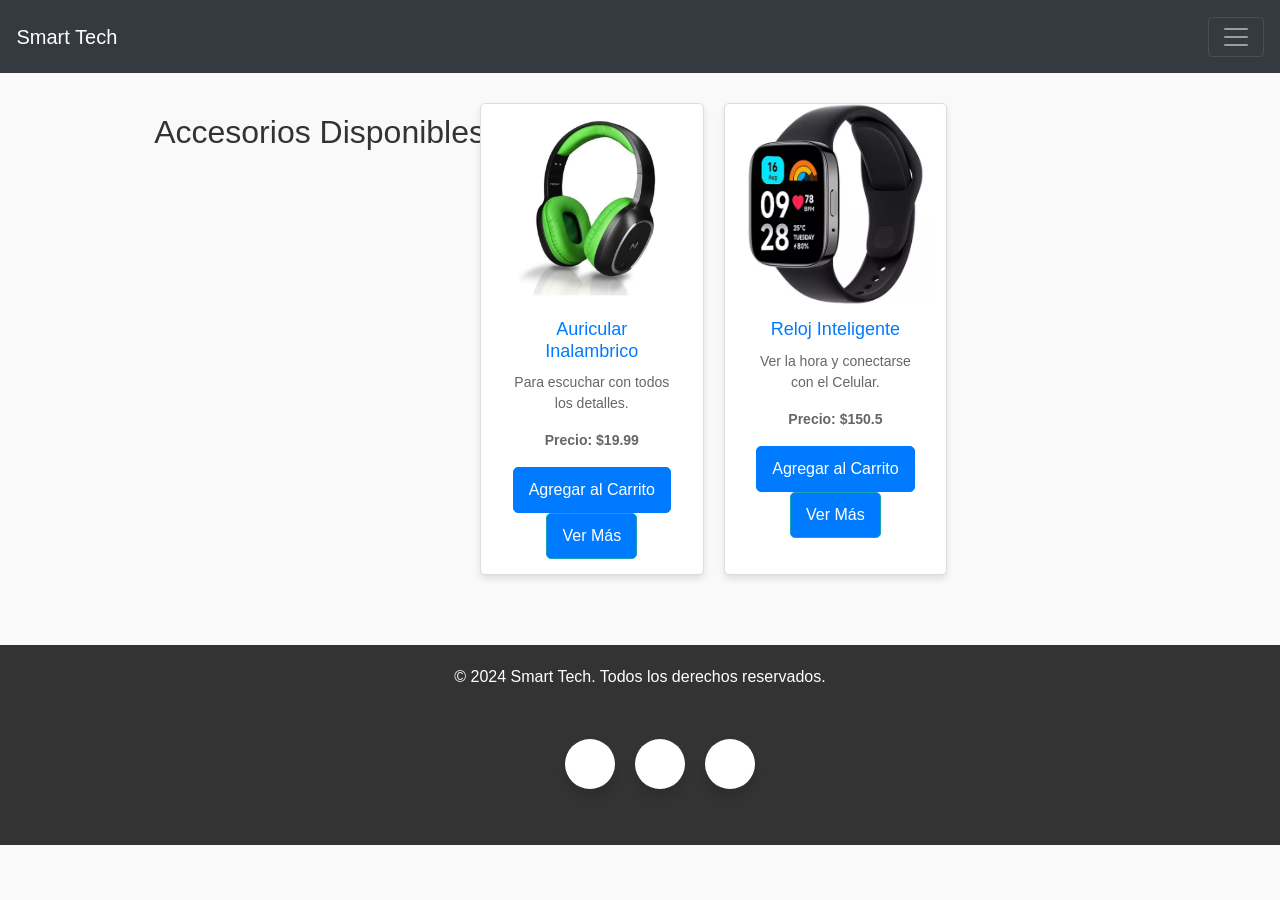
<file: Smart Tech/Pages/accesorio.html>
<!DOCTYPE html>
<html lang="es">
<head>
    <meta charset="UTF-8">
    <meta name="viewport" content="width=device-width, initial-scale=1.0">
    <title>Accesorios - Smart Tech</title>
    <link rel="icon" href="../assets/simbolo-letra-s-combinacion-letra-t_7095-377.avif" type="image/x-icon">
    <link rel="stylesheet" href="https://stackpath.bootstrapcdn.com/bootstrap/4.5.2/css/bootstrap.min.css">
    <link rel="stylesheet" href="../css/Style.css">
</head>
<body>

    <!-- Navbar -->
    <div class="pos-f-t">
        <nav class="navbar navbar-dark bg-dark d-flex justify-content-between align-items-center">
            <a class="navbar-brand" href="../index.html">Smart Tech</a>
            <button class="navbar-toggler" type="button" data-toggle="collapse" 
                data-target="#navbarToggleExternalContent" aria-controls="navbarToggleExternalContent" 
                aria-expanded="false" aria-label="Toggle navigation">
                <span class="navbar-toggler-icon"></span>
            </button>
        </nav>

        <div class="collapse" id="navbarToggleExternalContent">
            <div class="bg-dark p-4">
                <div class="row text-right">
                    <div class="col">
                        <a class="text-white" href="celular.html">Celulares</a>
                    </div>
                    <div class="col">
                        <a class="text-white" href="accesorio.html?categoria=accesorio">Accesorios</a>
                    </div>
                    <div class="col">
                        <a class="text-white" href="Pages/404.html">Gratis</a>
                    </div>
                    <div class="col">
                        <a class="text-white" href="Pages/oferta.html">Ofertas</a>
                    </div>
                    <div class="col">
                        <a class="text-white" href="login.html">Iniciar Sesión</a>
                    </div>
                    <div class="col">
                        <a class="text-white" id="ver-carrito" href="#">🛒 Ver Carrito (<span id="carrito-count">0</span>)</a>
                    </div>
                    <div class="col">
                        <a class="text-white" href="reseña.html">Reseñas</a>
                    </div>
                </div>
            </div>
        </div>
    </div>

    <section id="accesorios" class="container">
        <h2>Accesorios Disponibles</h2>
        <div id="lista-accesorios" class="row">
            <!-- Aquí se insertarán los productos dinámicamente -->
        </div>
    </section>

    <!-- Ventana deslizante para el carrito -->
    <div id="carrito-slider" class="carrito-slider">
        <h2>Tu Carrito</h2>
        <div id="productos-carrito"></div>
        <p><strong>Total:</strong> $<span id="total-carrito">0</span></p>
        <button class="btn" onclick="vaciarCarrito()">Vaciar Carrito</button>
        <button class="btn" onclick="cerrarCarrito()">Cerrar</button>
    </div>

    <!-- Mensaje dinámico -->
    <div id="mensaje-dinamico" class="mensaje-dinamico"></div>
<!-- Footer -->
<footer>
    <p>© 2024 Smart Tech. Todos los derechos reservados.</p>
<ul class="wrapper">
<li class="icon instagram">

    <span class="tooltip">@Smart_Tech</span>
    <svg
        viewBox="0 0 16 16"
        class="bi bi-instagram"
        fill="currentColor"
        height="1.2em"
        xmlns="http://www.w3.org/2000/svg"
    >
        <path
            d="M8 0C5.829 0 5.556.01 4.703.048 3.85.088 3.269.222 2.76.42a3.917 3.917 0 0 0-1.417.923A3.927 3.927 0 0 0 .42 2.76C.222 3.268.087 3.85.048 4.7.01 5.555 0 5.827 0 8.001c0 2.172.01 2.444.048 3.297.04.852.174 1.433.372 1.942.205.526.478.972.923 1.417.444.445.89.719 1.416.923.51.198 1.09.333 1.942.372C5.555 15.99 5.827 16 8 16s2.444-.01 3.298-.048c.851-.04 1.434-.174 1.943-.372a3.916 3.916 0 0 0 1.416-.923c.445-.445.718-.891.923-1.417.197-.509.332-1.09.372-1.942C15.99 10.445 16 10.173 16 8s-.01-2.445-.048-3.299c-.04-.851-.175-1.433-.372-1.941a3.926 3.926 0 0 0-.923-1.417A3.911 3.911 0 0 0 13.24.42c-.51-.198-1.092-.333-1.943-.372C10.443.01 10.172 0 7.998 0h.003zm-.717 1.442h.718c2.136 0 2.389.007 3.232.046.78.035 1.204.166 1.486.275.373.145.64.319.92.599.28.28.453.546.598.92.11.281.24.705.275 1.485.039.843.047 1.096.047 3.231s-.008 2.389-.047 3.232c-.035.78-.166 1.203-.275 1.485a2.47 2.47 0 0 1-.599.919c-.28.28-.546.453-.92.598-.28.11-.704.24-1.485.276-.843.038-1.096.047-3.232.047s-2.39-.009-3.233-.047c-.78-.036-1.203-.166-1.485-.276a2.478 2.478 0 0 1-.92-.598 2.48 2.48 0 0 1-.6-.92c-.109-.281-.24-.705-.275-1.485-.038-.843-.046-1.096-.046-3.233 0-2.136.008-2.388.046-3.231.036-.78.166-1.204.276-1.486.145-.373.319-.64.599-.92.28-.28.546-.453.92-.598.282-.11.705-.24 1.485-.276.738-.034 1.024-.044 2.515-.045v.002zm4.988 1.328a.96.96 0 1 0 0 1.92.96.96 0 0 0 0-1.92zm-4.27 1.122a4.109 4.109 0 1 0 0 8.217 4.109 4.109 0 0 0 0-8.217zm0 1.441a2.667 2.667 0 1 1 0 5.334 2.667 2.667 0 0 1 0-5.334z"
        ></path>
    </svg>
</a>
</li>
<li class="icon whatsapp">
    <span class="tooltip">263455032</span>
    <a href="soporte.html" class="whatsapp-link">
        <svg
            viewBox="0 0 16 16"
            class="bi bi-instagram"
            fill="currentColor"
            height="1.2em"
            xmlns="http://www.w3.org/2000/svg"
        >
            <path d="M13.601 2.326A7.854 7.854 0 0 0 7.994 0C3.627 0 .068 3.558.064 7.926c0 1.399.366 2.76 1.057 3.965L0 16l4.204-1.102a7.933 7.933 0 0 0 3.79.965h.004c4.368 0 7.926-3.558 7.93-7.93A7.898 7.898 0 0 0 13.6 2.326zM7.994 14.521a6.573 6.573 0 0 1-3.356-.92l-.24-.144-2.494.654.666-2.433-.156-.251a6.56 6.56 0 0 1-1.007-3.505c0-3.626 2.957-6.584 6.591-6.584a6.56 6.56 0 0 1 4.66 1.931 6.557 6.557 0 0 1 1.928 4.66c-.004 3.639-2.961 6.592-6.592 6.592zm3.615-4.934c-.197-.099-1.17-.578-1.353-.646-.182-.065-.315-.099-.445.099-.133.197-.513.646-.627.775-.114.133-.232.148-.43.05-.197-.1-.836-.308-1.592-.985-.59-.525-.985-1.175-1.103-1.372-.114-.198-.011-.304.088-.403.087-.088.197-.232.296-.346.1-.114.133-.198.198-.33.065-.134.034-.248-.015-.347-.05-.099-.445-1.076-.612-1.47-.16-.389-.323-.335-.445-.34-.114-.007-.247-.007-.38-.007a.729.729 0 0 0-.529.247c-.182.198-.691.677-.691 1.654 0 .977.71 1.916.81 2.049.098.133 1.394 2.132 3.383 2.992.47.205.84.326 1.129.418.475.152.904.129 1.246.08.38-.058 1.171-.48 1.338-.943.164-.464.164-.86.114-.943-.049-.084-.182-.133-.38-.232z"/>
        </svg>
    </a>
</li>
<li class="icon email">
<span class="tooltip">SmartTech@gmail.com</span>
<svg
  viewBox="0 0 16 16"
  class="bi bi-instagram"
  fill="currentColor"
  height="1.2em"
  xmlns="http://www.w3.org/2000/svg"
>
  <path
 d="M.05 3.555A2 2 0 0 1 2 2h12a2 2 0 0 1 1.95 1.555L8 8.414.05 3.555ZM0 4.697v7.104l5.803-3.558L0 4.697ZM6.761 8.83l-6.57 4.027A2 2 0 0 0 2 14h12a2 2 0 0 0 1.808-1.144l-6.57-4.027L8 9.586l-1.239-.757Zm3.436-.586L16 11.801V4.697l-5.803 3.546Z"
  ></path>
</svg>
</li>
</ul>
</footer>
    

    <script src="../JS/producto.js"></script> <!-- Cargar los productos -->
    <script src="https://code.jquery.com/jquery-3.5.1.slim.min.js"></script>
    <script src="https://cdn.jsdelivr.net/npm/@popperjs/core@2.9.2/dist/umd/popper.min.js"></script>
    <script src="https://stackpath.bootstrapcdn.com/bootstrap/4.5.2/js/bootstrap.min.js"></script>
</body>
</html>
</file>
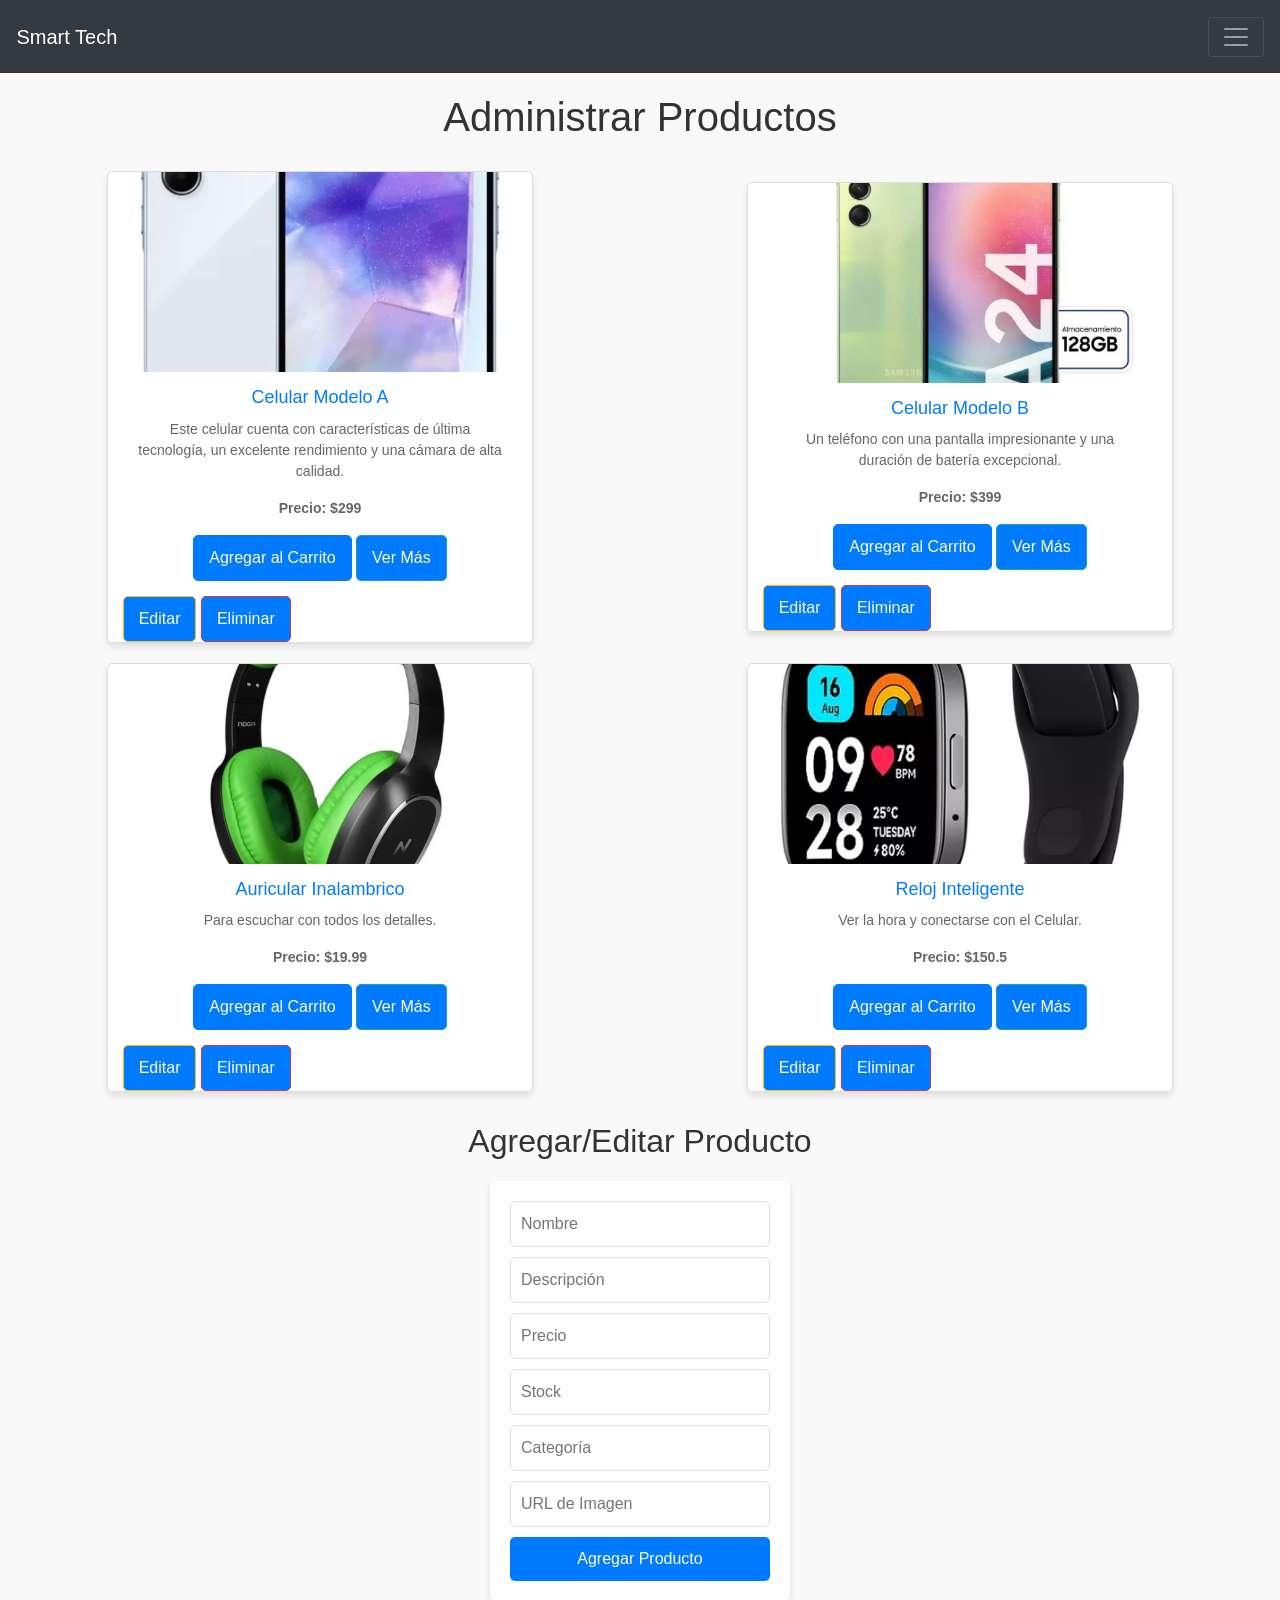
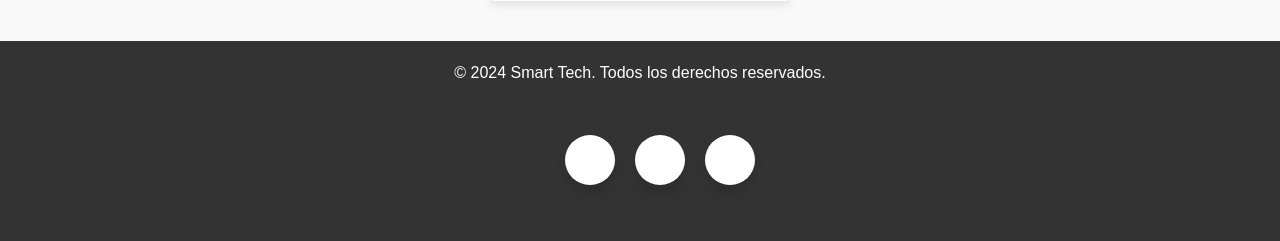
<file: Smart Tech/Pages/admin.html>
<!DOCTYPE html>
<html lang="es">
<head>
    <meta charset="UTF-8">
    <meta name="viewport" content="width=device-width, initial-scale=1.0">
    <title>Administrar Productos</title>
    <link rel="icon" href="../assets/simbolo-letra-s-combinacion-letra-t_7095-377.avif" type="image/x-icon">
    <link rel="stylesheet" href="https://stackpath.bootstrapcdn.com/bootstrap/4.5.2/css/bootstrap.min.css">
    <link rel="stylesheet" href="../css/Style.css">
</head>
<body>
    <!-- Navbar -->
    <div class="pos-f-t">
        <nav class="navbar navbar-dark bg-dark d-flex justify-content-between align-items-center">
            <a class="navbar-brand" href="../index.html">Smart Tech</a>
            <button class="navbar-toggler" type="button" data-toggle="collapse" 
                data-target="#navbarToggleExternalContent" aria-controls="navbarToggleExternalContent" 
                aria-expanded="false" aria-label="Toggle navigation">
                <span class="navbar-toggler-icon"></span>
            </button>
        </nav>

        <div class="collapse" id="navbarToggleExternalContent">
            <div class="bg-dark p-4">
                <div class="row text-right">
                    <div class="col">
                        <a class="text-white" href="celular.html">Celulares</a>
                    </div>
                    <div class="col">
                        <a class="text-white" href="accesorio.html">Accesorios</a>
                    </div>
                    <div class="col">
                        <a class="text-white" href="Pages/404.html">Gratis</a>
                    </div>
                    <div class="col">
                        <a class="text-white" href="Pages/oferta.html">Ofertas</a>
                    </div>
                    <div class="col">
                        <a class="text-white" href="login.html">Iniciar Sesión</a>
                    </div>
                    <div class="col">
                        <a class="text-white" id="ver-carrito" href="#" onclick="toggleCarrito()">🛒 Ver Carrito (<span id="carrito-count">0</span>)</a>
                    </div>
                    <div class="col">
                        <a class="text-white" href="reseña.html">Reseñas</a>
                    </div>
                </div>
            </div>
        </div>
    </div>

    <h1>Administrar Productos</h1>
    <div id="lista-productos"></div>

    <h2>Agregar/Editar Producto</h2>
    <!-- Formulario para agregar/editar productos -->
<form id="form-producto">
    <input type="text" id="nombre" placeholder="Nombre" required>
    <input type="text" id="descripcion" placeholder="Descripción" required>
    <input type="number" id="precio" placeholder="Precio" required>
    <input type="number" id="stock" placeholder="Stock" required>
    <input type="text" id="categoria" placeholder="Categoría" required>
    <input type="text" id="url_imagen" placeholder="URL de Imagen" required>
    <button type="button" id="btn-agregar" onclick="agregarProducto()">Agregar Producto</button>
</form>


    <div id="mensaje-dinamico" style="display: none;"></div>

    <!-- Footer -->
<footer>
    <p>© 2024 Smart Tech. Todos los derechos reservados.</p>
<ul class="wrapper">
<li class="icon instagram">

    <span class="tooltip">@Smart_Tech</span>
    <svg
        viewBox="0 0 16 16"
        class="bi bi-instagram"
        fill="currentColor"
        height="1.2em"
        xmlns="http://www.w3.org/2000/svg"
    >
        <path
            d="M8 0C5.829 0 5.556.01 4.703.048 3.85.088 3.269.222 2.76.42a3.917 3.917 0 0 0-1.417.923A3.927 3.927 0 0 0 .42 2.76C.222 3.268.087 3.85.048 4.7.01 5.555 0 5.827 0 8.001c0 2.172.01 2.444.048 3.297.04.852.174 1.433.372 1.942.205.526.478.972.923 1.417.444.445.89.719 1.416.923.51.198 1.09.333 1.942.372C5.555 15.99 5.827 16 8 16s2.444-.01 3.298-.048c.851-.04 1.434-.174 1.943-.372a3.916 3.916 0 0 0 1.416-.923c.445-.445.718-.891.923-1.417.197-.509.332-1.09.372-1.942C15.99 10.445 16 10.173 16 8s-.01-2.445-.048-3.299c-.04-.851-.175-1.433-.372-1.941a3.926 3.926 0 0 0-.923-1.417A3.911 3.911 0 0 0 13.24.42c-.51-.198-1.092-.333-1.943-.372C10.443.01 10.172 0 7.998 0h.003zm-.717 1.442h.718c2.136 0 2.389.007 3.232.046.78.035 1.204.166 1.486.275.373.145.64.319.92.599.28.28.453.546.598.92.11.281.24.705.275 1.485.039.843.047 1.096.047 3.231s-.008 2.389-.047 3.232c-.035.78-.166 1.203-.275 1.485a2.47 2.47 0 0 1-.599.919c-.28.28-.546.453-.92.598-.28.11-.704.24-1.485.276-.843.038-1.096.047-3.232.047s-2.39-.009-3.233-.047c-.78-.036-1.203-.166-1.485-.276a2.478 2.478 0 0 1-.92-.598 2.48 2.48 0 0 1-.6-.92c-.109-.281-.24-.705-.275-1.485-.038-.843-.046-1.096-.046-3.233 0-2.136.008-2.388.046-3.231.036-.78.166-1.204.276-1.486.145-.373.319-.64.599-.92.28-.28.546-.453.92-.598.282-.11.705-.24 1.485-.276.738-.034 1.024-.044 2.515-.045v.002zm4.988 1.328a.96.96 0 1 0 0 1.92.96.96 0 0 0 0-1.92zm-4.27 1.122a4.109 4.109 0 1 0 0 8.217 4.109 4.109 0 0 0 0-8.217zm0 1.441a2.667 2.667 0 1 1 0 5.334 2.667 2.667 0 0 1 0-5.334z"
        ></path>
    </svg>
</a>
</li>
<li class="icon whatsapp">
    <span class="tooltip">263455032</span>
    <a href="soporte.html" class="whatsapp-link">
        <svg
            viewBox="0 0 16 16"
            class="bi bi-instagram"
            fill="currentColor"
            height="1.2em"
            xmlns="http://www.w3.org/2000/svg"
        >
            <path d="M13.601 2.326A7.854 7.854 0 0 0 7.994 0C3.627 0 .068 3.558.064 7.926c0 1.399.366 2.76 1.057 3.965L0 16l4.204-1.102a7.933 7.933 0 0 0 3.79.965h.004c4.368 0 7.926-3.558 7.93-7.93A7.898 7.898 0 0 0 13.6 2.326zM7.994 14.521a6.573 6.573 0 0 1-3.356-.92l-.24-.144-2.494.654.666-2.433-.156-.251a6.56 6.56 0 0 1-1.007-3.505c0-3.626 2.957-6.584 6.591-6.584a6.56 6.56 0 0 1 4.66 1.931 6.557 6.557 0 0 1 1.928 4.66c-.004 3.639-2.961 6.592-6.592 6.592zm3.615-4.934c-.197-.099-1.17-.578-1.353-.646-.182-.065-.315-.099-.445.099-.133.197-.513.646-.627.775-.114.133-.232.148-.43.05-.197-.1-.836-.308-1.592-.985-.59-.525-.985-1.175-1.103-1.372-.114-.198-.011-.304.088-.403.087-.088.197-.232.296-.346.1-.114.133-.198.198-.33.065-.134.034-.248-.015-.347-.05-.099-.445-1.076-.612-1.47-.16-.389-.323-.335-.445-.34-.114-.007-.247-.007-.38-.007a.729.729 0 0 0-.529.247c-.182.198-.691.677-.691 1.654 0 .977.71 1.916.81 2.049.098.133 1.394 2.132 3.383 2.992.47.205.84.326 1.129.418.475.152.904.129 1.246.08.38-.058 1.171-.48 1.338-.943.164-.464.164-.86.114-.943-.049-.084-.182-.133-.38-.232z"/>
        </svg>
    </a>
</li>
<li class="icon email">
<span class="tooltip">SmartTech@gmail.com</span>
<svg
  viewBox="0 0 16 16"
  class="bi bi-instagram"
  fill="currentColor"
  height="1.2em"
  xmlns="http://www.w3.org/2000/svg"
>
  <path
 d="M.05 3.555A2 2 0 0 1 2 2h12a2 2 0 0 1 1.95 1.555L8 8.414.05 3.555ZM0 4.697v7.104l5.803-3.558L0 4.697ZM6.761 8.83l-6.57 4.027A2 2 0 0 0 2 14h12a2 2 0 0 0 1.808-1.144l-6.57-4.027L8 9.586l-1.239-.757Zm3.436-.586L16 11.801V4.697l-5.803 3.546Z"
  ></path>
</svg>
</li>
</ul>
</footer>

    <script src="../JS/producto.js"></script> 

<script src="https://code.jquery.com/jquery-3.5.1.slim.min.js"></script>
<script src="https://cdn.jsdelivr.net/npm/@popperjs/core@2.9.2/dist/umd/popper.min.js"></script>
<script src="https://stackpath.bootstrapcdn.com/bootstrap/4.5.2/js/bootstrap.min.js"></script>
</body>
</html>
</file>
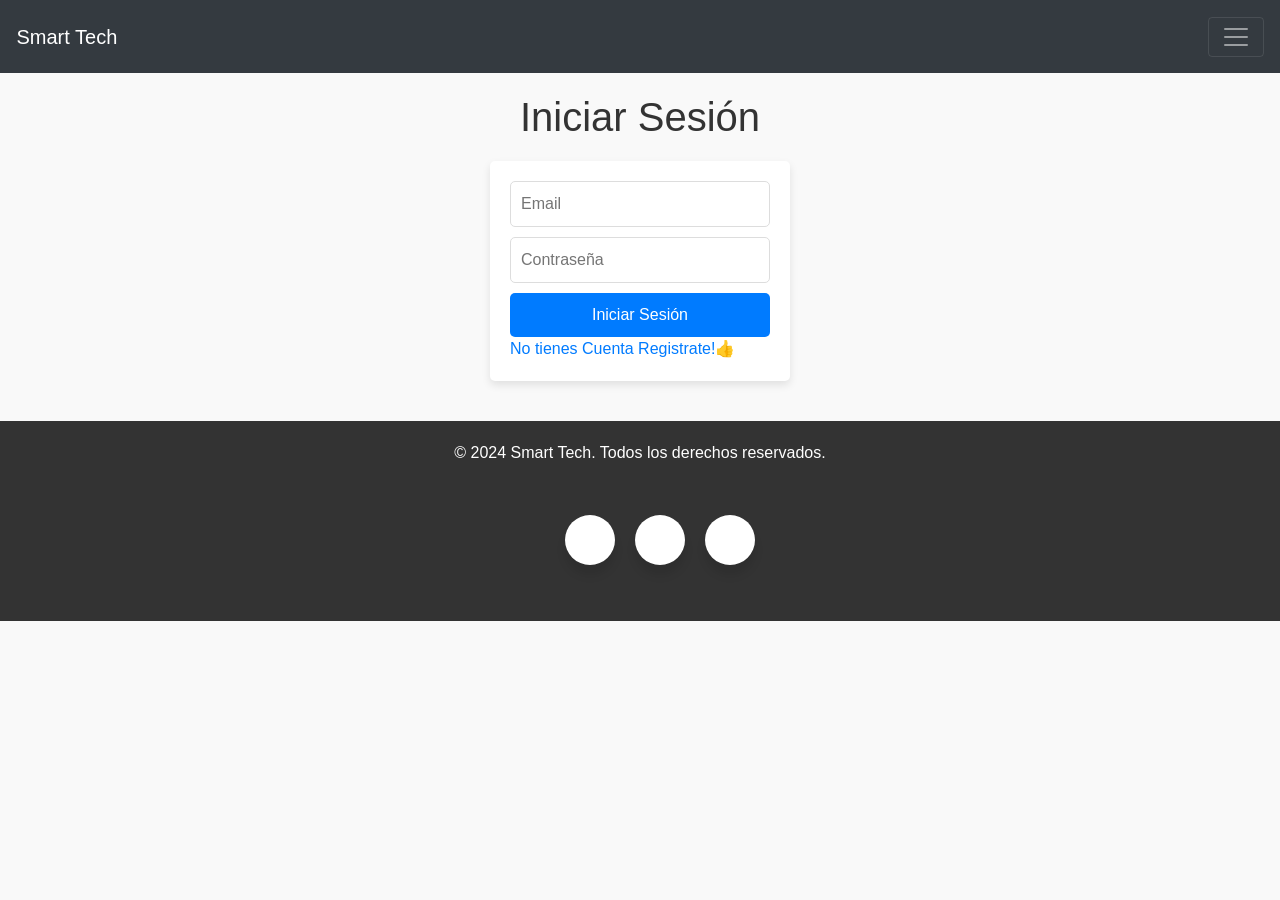
<file: Smart Tech/Pages/login.html>
<!DOCTYPE html>
<html lang="en">
<head>
  <meta charset="UTF-8">
  <meta name="viewport" content="width=device-width, initial-scale=1.0">
  <title>Login</title>
  <link rel="icon" href="assets/simbolo-letra-s-combinacion-letra-t_7095-377.avif" type="image/x-icon">
  <link rel="stylesheet" href="https://stackpath.bootstrapcdn.com/bootstrap/4.5.2/css/bootstrap.min.css">
  <link rel="stylesheet" href="../css/Style.css">
</head>
<body>
   <!-- Navbar -->
   <div class="pos-f-t">
    <nav class="navbar navbar-dark bg-dark d-flex justify-content-between align-items-center">
        <a class="navbar-brand" href="../index.html">Smart Tech</a>
        <button class="navbar-toggler" type="button" data-toggle="collapse" 
            data-target="#navbarToggleExternalContent" aria-controls="navbarToggleExternalContent" 
            aria-expanded="false" aria-label="Toggle navigation">
            <span class="navbar-toggler-icon"></span>
        </button>
    </nav>

    <div class="collapse" id="navbarToggleExternalContent">
        <div class="bg-dark p-4">
            <div class="row text-right">
                <div class="col">
                    <a class="text-white" href="celular.html">Celulares</a>
                </div>
                <div class="col">
                    <a class="text-white" href="accesorio.html">Accesorios</a>
                </div>
                <div class="col">
                  <a class="text-white" href="Pages/404.html">Gratis</a>
              </div>
              <div class="col">
                  <a class="text-white" href="Pages/oferta.html">Ofertas</a>
              </div>
                <div class="col">
                    <a class="text-white" href="login.html">Iniciar Sesión</a>
                </div>
                <div class="col">
                  <a class="text-white" id="ver-carrito" href="#">🛒 Ver Carrito (<span id="carrito-count">0</span>)</a>
                </div>
                <div class="col">
                  <a class="text-white" href="reseña.html">Reseñas</a>
                </div>
            </div>
        </div>
    </div>
</div>


  <h1>Iniciar Sesión</h1>
  <div id="login">
    <form id="loginForm">
      <input type="email" id="loginEmail" placeholder="Email" required />
      <input type="password" id="loginPassword" placeholder="Contraseña" required />
      <button type="submit">Iniciar Sesión</button>
      <a href="register.html">No tienes Cuenta Registrate!👍</a>
    </form>
  </div>
    <!-- Carrito -->
    <div id="carrito-slider" class="carrito-slider">
        <h2>Carrito de Compras</h2>
        <div id="productos-carrito"></div>
        <p id="total-carrito">Total: $0.00</p>
        <button onclick="vaciarCarrito()">Vaciar Carrito</button>
        <button onclick="cerrarCarrito()">Cerrar Carrito</button>
    </div>
    
    <!-- Mensajes dinámicos -->
    <div id="mensaje-dinamico" class="mensaje-dinamico"></div>
      <!-- Footer -->
<footer>
  <p>© 2024 Smart Tech. Todos los derechos reservados.</p>
<ul class="wrapper">
<li class="icon instagram">

  <span class="tooltip">@Smart_Tech</span>
  <svg
      viewBox="0 0 16 16"
      class="bi bi-instagram"
      fill="currentColor"
      height="1.2em"
      xmlns="http://www.w3.org/2000/svg"
  >
      <path
          d="M8 0C5.829 0 5.556.01 4.703.048 3.85.088 3.269.222 2.76.42a3.917 3.917 0 0 0-1.417.923A3.927 3.927 0 0 0 .42 2.76C.222 3.268.087 3.85.048 4.7.01 5.555 0 5.827 0 8.001c0 2.172.01 2.444.048 3.297.04.852.174 1.433.372 1.942.205.526.478.972.923 1.417.444.445.89.719 1.416.923.51.198 1.09.333 1.942.372C5.555 15.99 5.827 16 8 16s2.444-.01 3.298-.048c.851-.04 1.434-.174 1.943-.372a3.916 3.916 0 0 0 1.416-.923c.445-.445.718-.891.923-1.417.197-.509.332-1.09.372-1.942C15.99 10.445 16 10.173 16 8s-.01-2.445-.048-3.299c-.04-.851-.175-1.433-.372-1.941a3.926 3.926 0 0 0-.923-1.417A3.911 3.911 0 0 0 13.24.42c-.51-.198-1.092-.333-1.943-.372C10.443.01 10.172 0 7.998 0h.003zm-.717 1.442h.718c2.136 0 2.389.007 3.232.046.78.035 1.204.166 1.486.275.373.145.64.319.92.599.28.28.453.546.598.92.11.281.24.705.275 1.485.039.843.047 1.096.047 3.231s-.008 2.389-.047 3.232c-.035.78-.166 1.203-.275 1.485a2.47 2.47 0 0 1-.599.919c-.28.28-.546.453-.92.598-.28.11-.704.24-1.485.276-.843.038-1.096.047-3.232.047s-2.39-.009-3.233-.047c-.78-.036-1.203-.166-1.485-.276a2.478 2.478 0 0 1-.92-.598 2.48 2.48 0 0 1-.6-.92c-.109-.281-.24-.705-.275-1.485-.038-.843-.046-1.096-.046-3.233 0-2.136.008-2.388.046-3.231.036-.78.166-1.204.276-1.486.145-.373.319-.64.599-.92.28-.28.546-.453.92-.598.282-.11.705-.24 1.485-.276.738-.034 1.024-.044 2.515-.045v.002zm4.988 1.328a.96.96 0 1 0 0 1.92.96.96 0 0 0 0-1.92zm-4.27 1.122a4.109 4.109 0 1 0 0 8.217 4.109 4.109 0 0 0 0-8.217zm0 1.441a2.667 2.667 0 1 1 0 5.334 2.667 2.667 0 0 1 0-5.334z"
      ></path>
  </svg>
</a>
</li>
<li class="icon whatsapp">
  <span class="tooltip">263455032</span>
  <a href="soporte.html" class="whatsapp-link">
      <svg
          viewBox="0 0 16 16"
          class="bi bi-instagram"
          fill="currentColor"
          height="1.2em"
          xmlns="http://www.w3.org/2000/svg"
      >
          <path d="M13.601 2.326A7.854 7.854 0 0 0 7.994 0C3.627 0 .068 3.558.064 7.926c0 1.399.366 2.76 1.057 3.965L0 16l4.204-1.102a7.933 7.933 0 0 0 3.79.965h.004c4.368 0 7.926-3.558 7.93-7.93A7.898 7.898 0 0 0 13.6 2.326zM7.994 14.521a6.573 6.573 0 0 1-3.356-.92l-.24-.144-2.494.654.666-2.433-.156-.251a6.56 6.56 0 0 1-1.007-3.505c0-3.626 2.957-6.584 6.591-6.584a6.56 6.56 0 0 1 4.66 1.931 6.557 6.557 0 0 1 1.928 4.66c-.004 3.639-2.961 6.592-6.592 6.592zm3.615-4.934c-.197-.099-1.17-.578-1.353-.646-.182-.065-.315-.099-.445.099-.133.197-.513.646-.627.775-.114.133-.232.148-.43.05-.197-.1-.836-.308-1.592-.985-.59-.525-.985-1.175-1.103-1.372-.114-.198-.011-.304.088-.403.087-.088.197-.232.296-.346.1-.114.133-.198.198-.33.065-.134.034-.248-.015-.347-.05-.099-.445-1.076-.612-1.47-.16-.389-.323-.335-.445-.34-.114-.007-.247-.007-.38-.007a.729.729 0 0 0-.529.247c-.182.198-.691.677-.691 1.654 0 .977.71 1.916.81 2.049.098.133 1.394 2.132 3.383 2.992.47.205.84.326 1.129.418.475.152.904.129 1.246.08.38-.058 1.171-.48 1.338-.943.164-.464.164-.86.114-.943-.049-.084-.182-.133-.38-.232z"/>
      </svg>
  </a>
</li>
<li class="icon email">
<span class="tooltip">SmartTech@gmail.com</span>
<svg
viewBox="0 0 16 16"
class="bi bi-instagram"
fill="currentColor"
height="1.2em"
xmlns="http://www.w3.org/2000/svg"
>
<path
d="M.05 3.555A2 2 0 0 1 2 2h12a2 2 0 0 1 1.95 1.555L8 8.414.05 3.555ZM0 4.697v7.104l5.803-3.558L0 4.697ZM6.761 8.83l-6.57 4.027A2 2 0 0 0 2 14h12a2 2 0 0 0 1.808-1.144l-6.57-4.027L8 9.586l-1.239-.757Zm3.436-.586L16 11.801V4.697l-5.803 3.546Z"
></path>
</svg>
</li>
</ul>
</footer>

      <script>
        document.getElementById('loginForm').addEventListener('submit', function(event) {
          event.preventDefault();
      
          const email = document.getElementById('loginEmail').value;
          const password = document.getElementById('loginPassword').value;
      
          // Verifica si el usuario es admin
          if (email === 'admin11@test' && password === 'testAdmin') {
            // Redirige a admin.html
            window.location.href = 'admin.html';
          } else {
            alert('Credenciales incorrectas. Inténtalo de nuevo.');
          }
        });
      </script>
    
      <script src="../JS/producto.js"></script>
  <script src="https://code.jquery.com/jquery-3.5.1.slim.min.js"></script>
  <script src="https://cdn.jsdelivr.net/npm/@popperjs/core@2.9.2/dist/umd/popper.min.js"></script>
  <script src="https://stackpath.bootstrapcdn.com/bootstrap/4.5.2/js/bootstrap.min.js"></script>
  
</body>
</html>
</file>
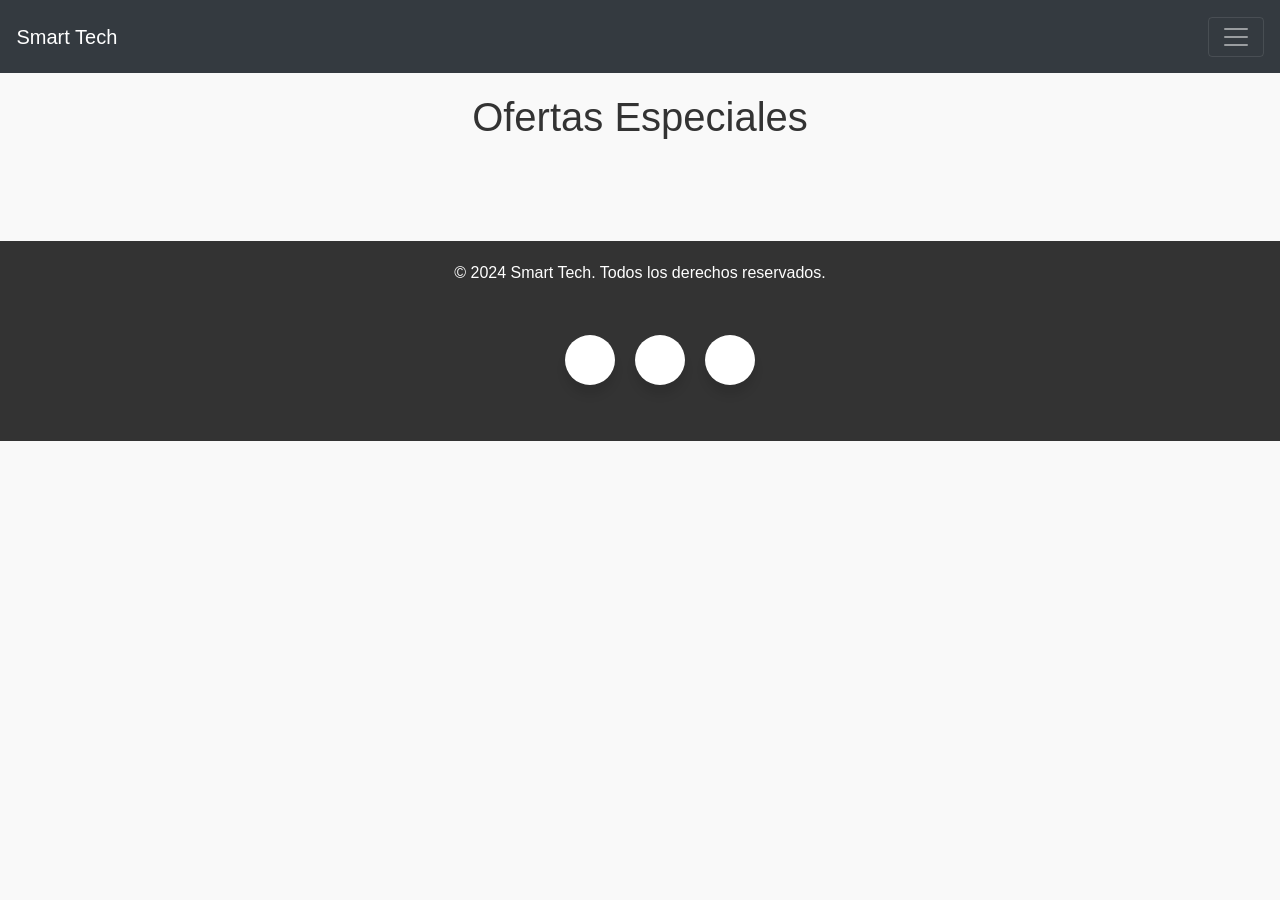
<file: Smart Tech/Pages/oferta.html>
<!DOCTYPE html>
<html lang="es">
<head>
    <meta charset="UTF-8">
    <meta name="viewport" content="width=device-width, initial-scale=1.0">
    <title>Smart Tech</title>
    <link rel="icon" href="../assets/simbolo-letra-s-combinacion-letra-t_7095-377.avif" type="image/x-icon">
    <link rel="stylesheet" href="https://stackpath.bootstrapcdn.com/bootstrap/4.5.2/css/bootstrap.min.css">
    <link rel="stylesheet" href="../css/Style.css">
</head>
<body>
    <!-- Navbar -->
    <div class="pos-f-t">
        <nav class="navbar navbar-dark bg-dark d-flex justify-content-between align-items-center">
            <a class="navbar-brand" href="../index.html">Smart Tech</a>
            <button class="navbar-toggler" type="button" data-toggle="collapse" 
                data-target="#navbarToggleExternalContent" aria-controls="navbarToggleExternalContent" 
                aria-expanded="false" aria-label="Toggle navigation">
                <span class="navbar-toggler-icon"></span>
            </button>
        </nav>

        <div class="collapse" id="navbarToggleExternalContent">
            <div class="bg-dark p-4">
                <div class="row text-right">
                    <div class="col">
                        <a class="text-white" href="celular.html">Celulares</a>
                    </div>
                    <div class="col">
                        <a class="text-white" href="accesorio.html">Accesorios</a>
                    </div>
                    <div class="col">
                        <a class="text-white" href="404.html">Gratis</a>
                    </div>
                    <div class="col">
                        <a class="text-white" href="oferta.html">Ofertas</a>
                    </div>
                    <div class="col">
                        <a class="text-white" href="login.html">Iniciar Sesión</a>
                    </div>
                    <div class="col">
                        <a class="text-white" id="ver-carrito" href="#">🛒 Ver Carrito (<span id="carrito-count">0</span>)</a>
                    </div>
                    <div class="col">
                        <a class="text-white" href="reseña.html">Reseñas</a>
                    </div>
                </div>
            </div>
        </div>
    </div>

    <header>
        <h1>Ofertas Especiales</h1>
    </header>
    <main>
        <div class="container">
            <div id="lista-ofertas" class="row"></div>
        </div>
    </main>
    
<!-- Carrito Deslizante -->
<div id="carrito-slider" class="carrito-slider">
    <h2>Carrito de Compras</h2>
    <div id="productos-carrito"></div>
    <p id="total-carrito">Total: $0.00</p>
    <button onclick="vaciarCarrito()">Vaciar Carrito</button>
    <button onclick="cerrarCarrito()">Cerrar Carrito</button>
</div>

    <!-- Mensajes dinámicos -->
    <div id="mensaje-dinamico" class="mensaje-dinamico"></div>

<!-- Footer -->
<footer>
        <p>© 2024 Smart Tech. Todos los derechos reservados.</p>
<ul class="wrapper">
  <li class="icon instagram">

        <span class="tooltip">@Smart_Tech</span>
        <svg
            viewBox="0 0 16 16"
            class="bi bi-instagram"
            fill="currentColor"
            height="1.2em"
            xmlns="http://www.w3.org/2000/svg"
        >
            <path
                d="M8 0C5.829 0 5.556.01 4.703.048 3.85.088 3.269.222 2.76.42a3.917 3.917 0 0 0-1.417.923A3.927 3.927 0 0 0 .42 2.76C.222 3.268.087 3.85.048 4.7.01 5.555 0 5.827 0 8.001c0 2.172.01 2.444.048 3.297.04.852.174 1.433.372 1.942.205.526.478.972.923 1.417.444.445.89.719 1.416.923.51.198 1.09.333 1.942.372C5.555 15.99 5.827 16 8 16s2.444-.01 3.298-.048c.851-.04 1.434-.174 1.943-.372a3.916 3.916 0 0 0 1.416-.923c.445-.445.718-.891.923-1.417.197-.509.332-1.09.372-1.942C15.99 10.445 16 10.173 16 8s-.01-2.445-.048-3.299c-.04-.851-.175-1.433-.372-1.941a3.926 3.926 0 0 0-.923-1.417A3.911 3.911 0 0 0 13.24.42c-.51-.198-1.092-.333-1.943-.372C10.443.01 10.172 0 7.998 0h.003zm-.717 1.442h.718c2.136 0 2.389.007 3.232.046.78.035 1.204.166 1.486.275.373.145.64.319.92.599.28.28.453.546.598.92.11.281.24.705.275 1.485.039.843.047 1.096.047 3.231s-.008 2.389-.047 3.232c-.035.78-.166 1.203-.275 1.485a2.47 2.47 0 0 1-.599.919c-.28.28-.546.453-.92.598-.28.11-.704.24-1.485.276-.843.038-1.096.047-3.232.047s-2.39-.009-3.233-.047c-.78-.036-1.203-.166-1.485-.276a2.478 2.478 0 0 1-.92-.598 2.48 2.48 0 0 1-.6-.92c-.109-.281-.24-.705-.275-1.485-.038-.843-.046-1.096-.046-3.233 0-2.136.008-2.388.046-3.231.036-.78.166-1.204.276-1.486.145-.373.319-.64.599-.92.28-.28.546-.453.92-.598.282-.11.705-.24 1.485-.276.738-.034 1.024-.044 2.515-.045v.002zm4.988 1.328a.96.96 0 1 0 0 1.92.96.96 0 0 0 0-1.92zm-4.27 1.122a4.109 4.109 0 1 0 0 8.217 4.109 4.109 0 0 0 0-8.217zm0 1.441a2.667 2.667 0 1 1 0 5.334 2.667 2.667 0 0 1 0-5.334z"
            ></path>
        </svg>
    </a>
</li>
<li class="icon whatsapp">
    <span class="tooltip">263455032</span>
    <a href="soporte.html" class="whatsapp-link">
        <svg
            viewBox="0 0 16 16"
            class="bi bi-instagram"
            fill="currentColor"
            height="1.2em"
            xmlns="http://www.w3.org/2000/svg"
        >
            <path d="M13.601 2.326A7.854 7.854 0 0 0 7.994 0C3.627 0 .068 3.558.064 7.926c0 1.399.366 2.76 1.057 3.965L0 16l4.204-1.102a7.933 7.933 0 0 0 3.79.965h.004c4.368 0 7.926-3.558 7.93-7.93A7.898 7.898 0 0 0 13.6 2.326zM7.994 14.521a6.573 6.573 0 0 1-3.356-.92l-.24-.144-2.494.654.666-2.433-.156-.251a6.56 6.56 0 0 1-1.007-3.505c0-3.626 2.957-6.584 6.591-6.584a6.56 6.56 0 0 1 4.66 1.931 6.557 6.557 0 0 1 1.928 4.66c-.004 3.639-2.961 6.592-6.592 6.592zm3.615-4.934c-.197-.099-1.17-.578-1.353-.646-.182-.065-.315-.099-.445.099-.133.197-.513.646-.627.775-.114.133-.232.148-.43.05-.197-.1-.836-.308-1.592-.985-.59-.525-.985-1.175-1.103-1.372-.114-.198-.011-.304.088-.403.087-.088.197-.232.296-.346.1-.114.133-.198.198-.33.065-.134.034-.248-.015-.347-.05-.099-.445-1.076-.612-1.47-.16-.389-.323-.335-.445-.34-.114-.007-.247-.007-.38-.007a.729.729 0 0 0-.529.247c-.182.198-.691.677-.691 1.654 0 .977.71 1.916.81 2.049.098.133 1.394 2.132 3.383 2.992.47.205.84.326 1.129.418.475.152.904.129 1.246.08.38-.058 1.171-.48 1.338-.943.164-.464.164-.86.114-.943-.049-.084-.182-.133-.38-.232z"/>
        </svg>
    </a>
</li>
  <li class="icon email">
    <span class="tooltip">SmartTech@gmail.com</span>
    <svg
      viewBox="0 0 16 16"
      class="bi bi-instagram"
      fill="currentColor"
      height="1.2em"
      xmlns="http://www.w3.org/2000/svg"
    >
      <path
     d="M.05 3.555A2 2 0 0 1 2 2h12a2 2 0 0 1 1.95 1.555L8 8.414.05 3.555ZM0 4.697v7.104l5.803-3.558L0 4.697ZM6.761 8.83l-6.57 4.027A2 2 0 0 0 2 14h12a2 2 0 0 0 1.808-1.144l-6.57-4.027L8 9.586l-1.239-.757Zm3.436-.586L16 11.801V4.697l-5.803 3.546Z"
      ></path>
    </svg>
  </li>
</ul>
    </footer>

    <!-- Scripts -->
    <script src="../JS/producto.js"></script>
    <script src="https://code.jquery.com/jquery-3.5.1.slim.min.js"></script>
    <script src="https://cdn.jsdelivr.net/npm/@popperjs/core@2.9.2/dist/umd/popper.min.js"></script>
    <script src="https://stackpath.bootstrapcdn.com/bootstrap/4.5.2/js/bootstrap.min.js"></script>

</body>
</html>
</file>
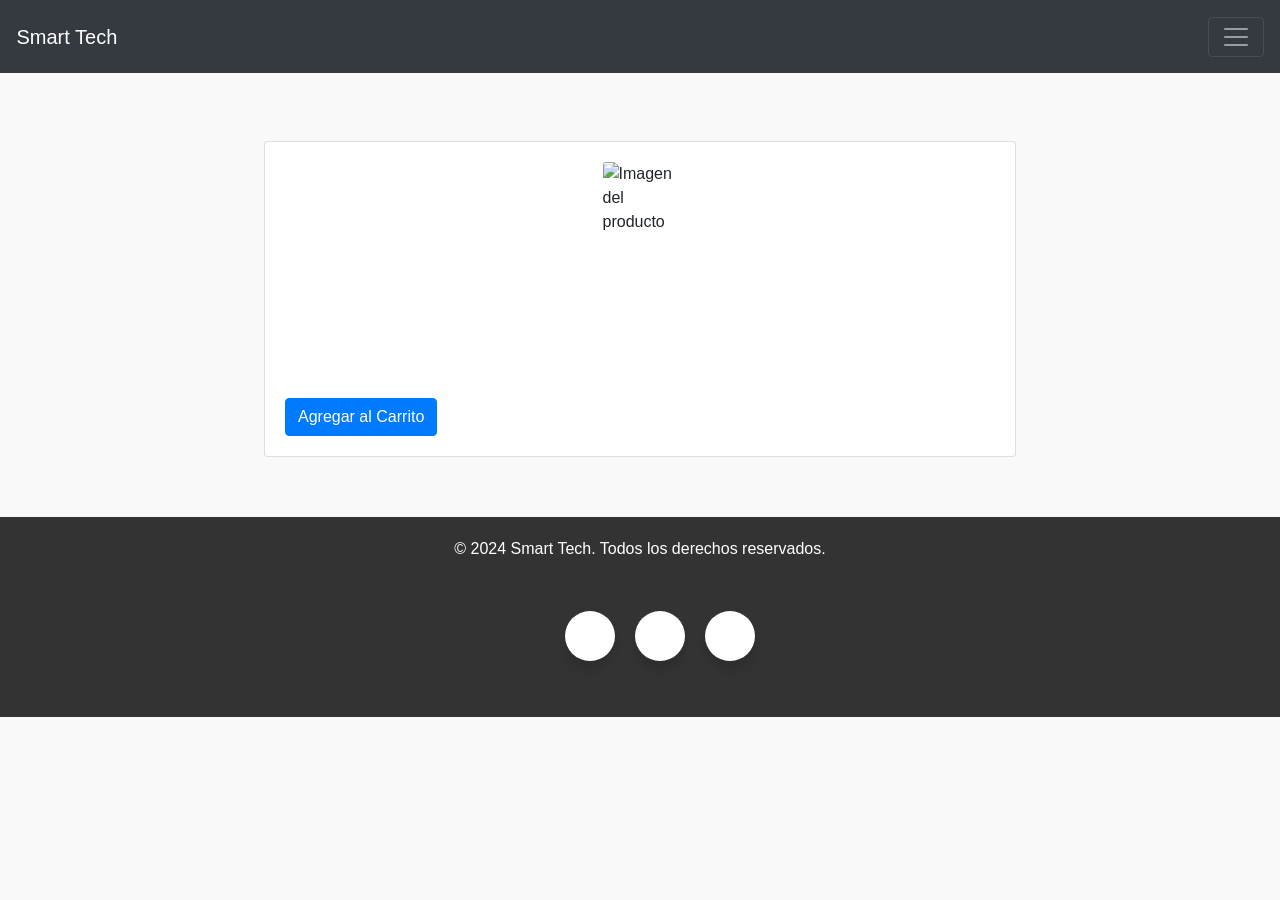
<file: Smart Tech/Pages/producto.html>
<!DOCTYPE html>
<html lang="es">
<head>
    <meta charset="UTF-8">
    <meta name="viewport" content="width=device-width, initial-scale=1.0">
    <title>Detalles del Producto</title>
    <link rel="icon" href="../assets/simbolo-letra-s-combinacion-letra-t_7095-377.avif" type="image/x-icon">
    <link rel="stylesheet" href="https://stackpath.bootstrapcdn.com/bootstrap/4.5.2/css/bootstrap.min.css">
    <link rel="stylesheet" href="../css/Style.css">
</head>
<body>
    <!-- Navbar -->
    <div class="pos-f-t">
        <nav class="navbar navbar-dark bg-dark d-flex justify-content-between align-items-center">
            <a class="navbar-brand" href="../index.html">Smart Tech</a>
            <button class="navbar-toggler" type="button" data-toggle="collapse" 
                data-target="#navbarToggleExternalContent" aria-controls="navbarToggleExternalContent" 
                aria-expanded="false" aria-label="Toggle navigation">
                <span class="navbar-toggler-icon"></span>
            </button>
        </nav>

        <div class="collapse" id="navbarToggleExternalContent">
            <div class="bg-dark p-4">
                <div class="row text-right">
                    <div class="col">
                        <a class="text-white" href="celular.html">Celulares</a>
                    </div>
                    <div class="col">
                        <a class="text-white" href="accesorio.html">Accesorios</a>
                    </div>
                    <div class="col">
                        <a class="text-white" href="Pages/404.html">Gratis</a>
                    </div>
                    <div class="col">
                        <a class="text-white" href="Pages/oferta.html">Ofertas</a>
                    </div>
                    <div class="col">
                        <a class="text-white" href="login.html">Iniciar Sesión</a>
                    </div>
                    <div class="col">
                        <a class="text-white" id="ver-carrito" href="#">🛒 Ver Carrito (<span id="carrito-count">0</span>)</a>
                    </div>
                    <div class="col">
                        <a class="text-white" href="reseña.html">Reseñas</a>
                    </div>
                </div>
            </div>
        </div>
    </div>

   <!-- Producto -->
   <div class="container mt-5">
    <div class="card">
        <img id="producto-imagen" class="card-img-top" alt="Imagen del producto">
        <div class="card-body">
            <h5 id="producto-nombre" class="card-title"></h5>
            <p id="producto-descripcion" class="card-text"></p>
            <p id="producto-especificacion" class="card-text font-weight-bold"></p>
            <p id="producto-marca" class="card-text"></p>
            <p id="producto-precio" class="card-text"></p>
            <p id="producto-stock" class="card-text"></p>
            <button id="agregar-carrito" class="btn btn-primary">Agregar al Carrito</button>
        </div>
    </div>
</div>


   
    <script>
        // Obtener el producto seleccionado de localStorage
        const productoSeleccionado = JSON.parse(localStorage.getItem('productoSeleccionado'));

        if (productoSeleccionado) {
            document.getElementById('producto-nombre').textContent = productoSeleccionado.nombre;
            document.getElementById('producto-imagen').src = productoSeleccionado.url_imagen;
            document.getElementById('producto-imagen').alt = productoSeleccionado.nombre;
            document.getElementById('producto-descripcion').textContent = productoSeleccionado.descripcion;
            document.getElementById('producto-especificacion').textContent = productoSeleccionado.especificacion;
            document.getElementById('producto-precio').textContent = `Precio: $${productoSeleccionado.precio.toFixed(2)}`;
            document.getElementById('producto-marca').textContent = `Marca: ${productoSeleccionado.marca}`;
            document.getElementById('producto-stock').textContent = `Stock: ${productoSeleccionado.stock}`;
        } else {
            document.getElementById('producto-detalle').innerHTML = '<p>No se encontró el producto.</p>';
        }
    </script>
    <!-- Carrito -->
<div id="carrito-slider" class="carrito-slider">
    <h2>Carrito de Compras</h2>
    <div id="productos-carrito"></div>
    <p id="total-carrito">Total: $0.00</p>
    <button onclick="vaciarCarrito()">Vaciar Carrito</button>
    <button onclick="cerrarCarrito()">Cerrar Carrito</button>
</div>

<!-- Mensajes dinámicos -->
<div id="mensaje-dinamico" class="mensaje-dinamico"></div>
    <!-- Footer -->
 <!-- Footer -->
  <footer>
          <p>© 2024 Smart Tech. Todos los derechos reservados.</p>
  <ul class="wrapper">
    <li class="icon instagram">
  
          <span class="tooltip">@Smart_Tech</span>
          <svg
              viewBox="0 0 16 16"
              class="bi bi-instagram"
              fill="currentColor"
              height="1.2em"
              xmlns="http://www.w3.org/2000/svg"
          >
              <path
                  d="M8 0C5.829 0 5.556.01 4.703.048 3.85.088 3.269.222 2.76.42a3.917 3.917 0 0 0-1.417.923A3.927 3.927 0 0 0 .42 2.76C.222 3.268.087 3.85.048 4.7.01 5.555 0 5.827 0 8.001c0 2.172.01 2.444.048 3.297.04.852.174 1.433.372 1.942.205.526.478.972.923 1.417.444.445.89.719 1.416.923.51.198 1.09.333 1.942.372C5.555 15.99 5.827 16 8 16s2.444-.01 3.298-.048c.851-.04 1.434-.174 1.943-.372a3.916 3.916 0 0 0 1.416-.923c.445-.445.718-.891.923-1.417.197-.509.332-1.09.372-1.942C15.99 10.445 16 10.173 16 8s-.01-2.445-.048-3.299c-.04-.851-.175-1.433-.372-1.941a3.926 3.926 0 0 0-.923-1.417A3.911 3.911 0 0 0 13.24.42c-.51-.198-1.092-.333-1.943-.372C10.443.01 10.172 0 7.998 0h.003zm-.717 1.442h.718c2.136 0 2.389.007 3.232.046.78.035 1.204.166 1.486.275.373.145.64.319.92.599.28.28.453.546.598.92.11.281.24.705.275 1.485.039.843.047 1.096.047 3.231s-.008 2.389-.047 3.232c-.035.78-.166 1.203-.275 1.485a2.47 2.47 0 0 1-.599.919c-.28.28-.546.453-.92.598-.28.11-.704.24-1.485.276-.843.038-1.096.047-3.232.047s-2.39-.009-3.233-.047c-.78-.036-1.203-.166-1.485-.276a2.478 2.478 0 0 1-.92-.598 2.48 2.48 0 0 1-.6-.92c-.109-.281-.24-.705-.275-1.485-.038-.843-.046-1.096-.046-3.233 0-2.136.008-2.388.046-3.231.036-.78.166-1.204.276-1.486.145-.373.319-.64.599-.92.28-.28.546-.453.92-.598.282-.11.705-.24 1.485-.276.738-.034 1.024-.044 2.515-.045v.002zm4.988 1.328a.96.96 0 1 0 0 1.92.96.96 0 0 0 0-1.92zm-4.27 1.122a4.109 4.109 0 1 0 0 8.217 4.109 4.109 0 0 0 0-8.217zm0 1.441a2.667 2.667 0 1 1 0 5.334 2.667 2.667 0 0 1 0-5.334z"
              ></path>
          </svg>
      </a>
  </li>
  <li class="icon whatsapp">
    <span class="tooltip">263455032</span>
    <a href="soporte.html" class="whatsapp-link">
        <svg
            viewBox="0 0 16 16"
            class="bi bi-instagram"
            fill="currentColor"
            height="1.2em"
            xmlns="http://www.w3.org/2000/svg"
        >
            <path d="M13.601 2.326A7.854 7.854 0 0 0 7.994 0C3.627 0 .068 3.558.064 7.926c0 1.399.366 2.76 1.057 3.965L0 16l4.204-1.102a7.933 7.933 0 0 0 3.79.965h.004c4.368 0 7.926-3.558 7.93-7.93A7.898 7.898 0 0 0 13.6 2.326zM7.994 14.521a6.573 6.573 0 0 1-3.356-.92l-.24-.144-2.494.654.666-2.433-.156-.251a6.56 6.56 0 0 1-1.007-3.505c0-3.626 2.957-6.584 6.591-6.584a6.56 6.56 0 0 1 4.66 1.931 6.557 6.557 0 0 1 1.928 4.66c-.004 3.639-2.961 6.592-6.592 6.592zm3.615-4.934c-.197-.099-1.17-.578-1.353-.646-.182-.065-.315-.099-.445.099-.133.197-.513.646-.627.775-.114.133-.232.148-.43.05-.197-.1-.836-.308-1.592-.985-.59-.525-.985-1.175-1.103-1.372-.114-.198-.011-.304.088-.403.087-.088.197-.232.296-.346.1-.114.133-.198.198-.33.065-.134.034-.248-.015-.347-.05-.099-.445-1.076-.612-1.47-.16-.389-.323-.335-.445-.34-.114-.007-.247-.007-.38-.007a.729.729 0 0 0-.529.247c-.182.198-.691.677-.691 1.654 0 .977.71 1.916.81 2.049.098.133 1.394 2.132 3.383 2.992.47.205.84.326 1.129.418.475.152.904.129 1.246.08.38-.058 1.171-.48 1.338-.943.164-.464.164-.86.114-.943-.049-.084-.182-.133-.38-.232z"/>
        </svg>
    </a>
</li>
    <li class="icon email">
      <span class="tooltip">SmartTech@gmail.com</span>
      <svg
        viewBox="0 0 16 16"
        class="bi bi-instagram"
        fill="currentColor"
        height="1.2em"
        xmlns="http://www.w3.org/2000/svg"
      >
        <path
       d="M.05 3.555A2 2 0 0 1 2 2h12a2 2 0 0 1 1.95 1.555L8 8.414.05 3.555ZM0 4.697v7.104l5.803-3.558L0 4.697ZM6.761 8.83l-6.57 4.027A2 2 0 0 0 2 14h12a2 2 0 0 0 1.808-1.144l-6.57-4.027L8 9.586l-1.239-.757Zm3.436-.586L16 11.801V4.697l-5.803 3.546Z"
        ></path>
      </svg>
    </li>
  </ul>
      </footer>
  <script src="../JS/producto.js"></script>
    <script src="https://code.jquery.com/jquery-3.5.1.slim.min.js"></script>
    <script src="https://cdn.jsdelivr.net/npm/@popperjs/core@2.9.2/dist/umd/popper.min.js"></script>
    <script src="https://stackpath.bootstrapcdn.com/bootstrap/4.5.2/js/bootstrap.min.js"></script>
</body>
</html>
</file>
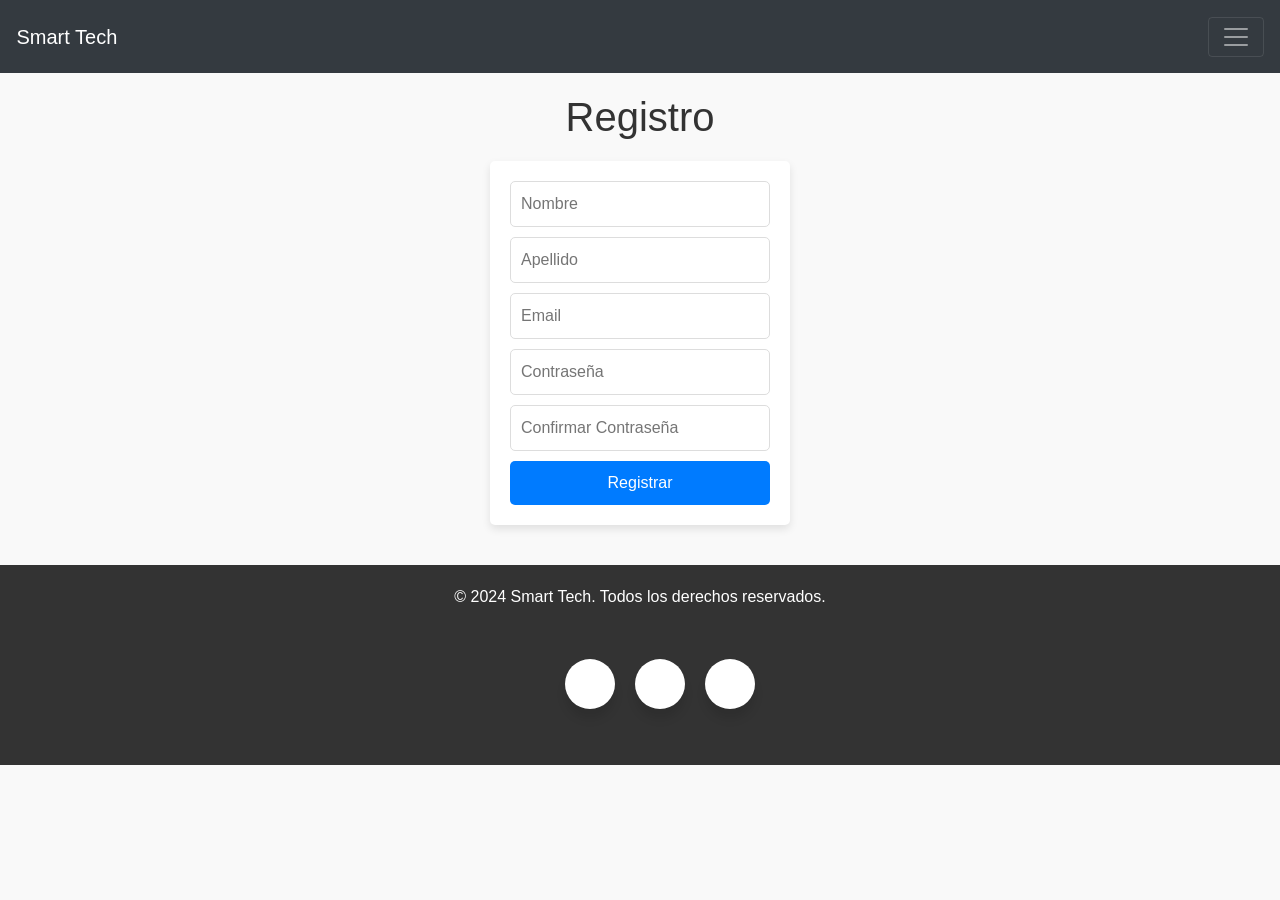
<file: Smart Tech/Pages/register.html>
<!DOCTYPE html>
<html lang="es">
<head>
    <meta charset="UTF-8">
    <meta name="viewport" content="width=device-width, initial-scale=1.0">
    <title>Accesorios - Smart Tech</title>
    <link rel="icon" href="../assets/simbolo-letra-s-combinacion-letra-t_7095-377.avif" type="image/x-icon">
    <link rel="stylesheet" href="https://stackpath.bootstrapcdn.com/bootstrap/4.5.2/css/bootstrap.min.css">
    <link rel="stylesheet" href="../css/Style.css">
</head>
<body>

    <!-- Navbar -->
    <div class="pos-f-t">
        <nav class="navbar navbar-dark bg-dark d-flex justify-content-between align-items-center">
            <a class="navbar-brand" href="../index.html">Smart Tech</a>
            <button class="navbar-toggler" type="button" data-toggle="collapse" 
                data-target="#navbarToggleExternalContent" aria-controls="navbarToggleExternalContent" 
                aria-expanded="false" aria-label="Toggle navigation">
                <span class="navbar-toggler-icon"></span>
            </button>
        </nav>

        <div class="collapse" id="navbarToggleExternalContent">
            <div class="bg-dark p-4">
                <div class="row text-right">
                    <div class="col">
                        <a class="text-white" href="celular.html">Celulares</a>
                    </div>
                    <div class="col">
                        <a class="text-white" href="accesorio.html?categoria=accesorio">Accesorios</a>
                    </div>
                    <div class="col">
                        <a class="text-white" href="Pages/404.html">Gratis</a>
                    </div>
                    <div class="col">
                        <a class="text-white" href="Pages/oferta.html">Ofertas</a>
                    </div>
                    <div class="col">
                        <a class="text-white" href="login.html">Iniciar Sesión</a>
                    </div>
                    <div class="col">
                        <a class="text-white" id="ver-carrito" href="#">🛒 Ver Carrito (<span id="carrito-count">0</span>)</a>
                    </div>
                    <div class="col">
                        <a class="text-white" href="reseña.html">Reseñas</a>
                    </div>
                </div>
            </div>
        </div>
    </div>

  <!--Registro-->
<h1>Registro</h1>
<div id="register">
    <form id="registerForm" onsubmit="event.preventDefault(); register();">
      <input type="text" id="registerFirstName" placeholder="Nombre" required />
      <input type="text" id="registerLastName" placeholder="Apellido" required />
      <input type="email" id="registerEmail" placeholder="Email" required />
      <input type="password" id="registerPassword" placeholder="Contraseña" required />
      <input type="password" id="confirmPassword" placeholder="Confirmar Contraseña" required />
      <button type="submit">Registrar</button>
    </form>
  </div>
  
 
  
<!-- Carrito -->
<div id="carrito-slider" class="carrito-slider">
    <h2>Carrito de Compras</h2>
    <div id="productos-carrito"></div>
    <p id="total-carrito">Total: $0.00</p>
    <button onclick="vaciarCarrito()">Vaciar Carrito</button>
    <button onclick="cerrarCarrito()">Cerrar Carrito</button>
</div>

<!-- Mensajes dinámicos -->
<div id="mensaje-dinamico" class="mensaje-dinamico"></div>
 <!-- Footer -->
<footer>
    <p>© 2024 Smart Tech. Todos los derechos reservados.</p>
<ul class="wrapper">
<li class="icon instagram">

    <span class="tooltip">@Smart_Tech</span>
    <svg
        viewBox="0 0 16 16"
        class="bi bi-instagram"
        fill="currentColor"
        height="1.2em"
        xmlns="http://www.w3.org/2000/svg"
    >
        <path
            d="M8 0C5.829 0 5.556.01 4.703.048 3.85.088 3.269.222 2.76.42a3.917 3.917 0 0 0-1.417.923A3.927 3.927 0 0 0 .42 2.76C.222 3.268.087 3.85.048 4.7.01 5.555 0 5.827 0 8.001c0 2.172.01 2.444.048 3.297.04.852.174 1.433.372 1.942.205.526.478.972.923 1.417.444.445.89.719 1.416.923.51.198 1.09.333 1.942.372C5.555 15.99 5.827 16 8 16s2.444-.01 3.298-.048c.851-.04 1.434-.174 1.943-.372a3.916 3.916 0 0 0 1.416-.923c.445-.445.718-.891.923-1.417.197-.509.332-1.09.372-1.942C15.99 10.445 16 10.173 16 8s-.01-2.445-.048-3.299c-.04-.851-.175-1.433-.372-1.941a3.926 3.926 0 0 0-.923-1.417A3.911 3.911 0 0 0 13.24.42c-.51-.198-1.092-.333-1.943-.372C10.443.01 10.172 0 7.998 0h.003zm-.717 1.442h.718c2.136 0 2.389.007 3.232.046.78.035 1.204.166 1.486.275.373.145.64.319.92.599.28.28.453.546.598.92.11.281.24.705.275 1.485.039.843.047 1.096.047 3.231s-.008 2.389-.047 3.232c-.035.78-.166 1.203-.275 1.485a2.47 2.47 0 0 1-.599.919c-.28.28-.546.453-.92.598-.28.11-.704.24-1.485.276-.843.038-1.096.047-3.232.047s-2.39-.009-3.233-.047c-.78-.036-1.203-.166-1.485-.276a2.478 2.478 0 0 1-.92-.598 2.48 2.48 0 0 1-.6-.92c-.109-.281-.24-.705-.275-1.485-.038-.843-.046-1.096-.046-3.233 0-2.136.008-2.388.046-3.231.036-.78.166-1.204.276-1.486.145-.373.319-.64.599-.92.28-.28.546-.453.92-.598.282-.11.705-.24 1.485-.276.738-.034 1.024-.044 2.515-.045v.002zm4.988 1.328a.96.96 0 1 0 0 1.92.96.96 0 0 0 0-1.92zm-4.27 1.122a4.109 4.109 0 1 0 0 8.217 4.109 4.109 0 0 0 0-8.217zm0 1.441a2.667 2.667 0 1 1 0 5.334 2.667 2.667 0 0 1 0-5.334z"
        ></path>
    </svg>
</a>
</li>
<li class="icon whatsapp">
    <span class="tooltip">263455032</span>
    <a href="soporte.html" class="whatsapp-link">
        <svg
            viewBox="0 0 16 16"
            class="bi bi-instagram"
            fill="currentColor"
            height="1.2em"
            xmlns="http://www.w3.org/2000/svg"
        >
            <path d="M13.601 2.326A7.854 7.854 0 0 0 7.994 0C3.627 0 .068 3.558.064 7.926c0 1.399.366 2.76 1.057 3.965L0 16l4.204-1.102a7.933 7.933 0 0 0 3.79.965h.004c4.368 0 7.926-3.558 7.93-7.93A7.898 7.898 0 0 0 13.6 2.326zM7.994 14.521a6.573 6.573 0 0 1-3.356-.92l-.24-.144-2.494.654.666-2.433-.156-.251a6.56 6.56 0 0 1-1.007-3.505c0-3.626 2.957-6.584 6.591-6.584a6.56 6.56 0 0 1 4.66 1.931 6.557 6.557 0 0 1 1.928 4.66c-.004 3.639-2.961 6.592-6.592 6.592zm3.615-4.934c-.197-.099-1.17-.578-1.353-.646-.182-.065-.315-.099-.445.099-.133.197-.513.646-.627.775-.114.133-.232.148-.43.05-.197-.1-.836-.308-1.592-.985-.59-.525-.985-1.175-1.103-1.372-.114-.198-.011-.304.088-.403.087-.088.197-.232.296-.346.1-.114.133-.198.198-.33.065-.134.034-.248-.015-.347-.05-.099-.445-1.076-.612-1.47-.16-.389-.323-.335-.445-.34-.114-.007-.247-.007-.38-.007a.729.729 0 0 0-.529.247c-.182.198-.691.677-.691 1.654 0 .977.71 1.916.81 2.049.098.133 1.394 2.132 3.383 2.992.47.205.84.326 1.129.418.475.152.904.129 1.246.08.38-.058 1.171-.48 1.338-.943.164-.464.164-.86.114-.943-.049-.084-.182-.133-.38-.232z"/>
        </svg>
    </a>
</li>
<li class="icon email">
<span class="tooltip">SmartTech@gmail.com</span>
<svg
  viewBox="0 0 16 16"
  class="bi bi-instagram"
  fill="currentColor"
  height="1.2em"
  xmlns="http://www.w3.org/2000/svg"
>
  <path
 d="M.05 3.555A2 2 0 0 1 2 2h12a2 2 0 0 1 1.95 1.555L8 8.414.05 3.555ZM0 4.697v7.104l5.803-3.558L0 4.697ZM6.761 8.83l-6.57 4.027A2 2 0 0 0 2 14h12a2 2 0 0 0 1.808-1.144l-6.57-4.027L8 9.586l-1.239-.757Zm3.436-.586L16 11.801V4.697l-5.803 3.546Z"
  ></path>
</svg>
</li>
</ul>
</footer>

  <script src="../JS/producto.js"></script>
      <script src="https://code.jquery.com/jquery-3.5.1.slim.min.js"></script>
      <script src="https://cdn.jsdelivr.net/npm/@popperjs/core@2.9.2/dist/umd/popper.min.js"></script>
      <script src="https://stackpath.bootstrapcdn.com/bootstrap/4.5.2/js/bootstrap.min.js"></script>
        

</body>
</html>
</file>
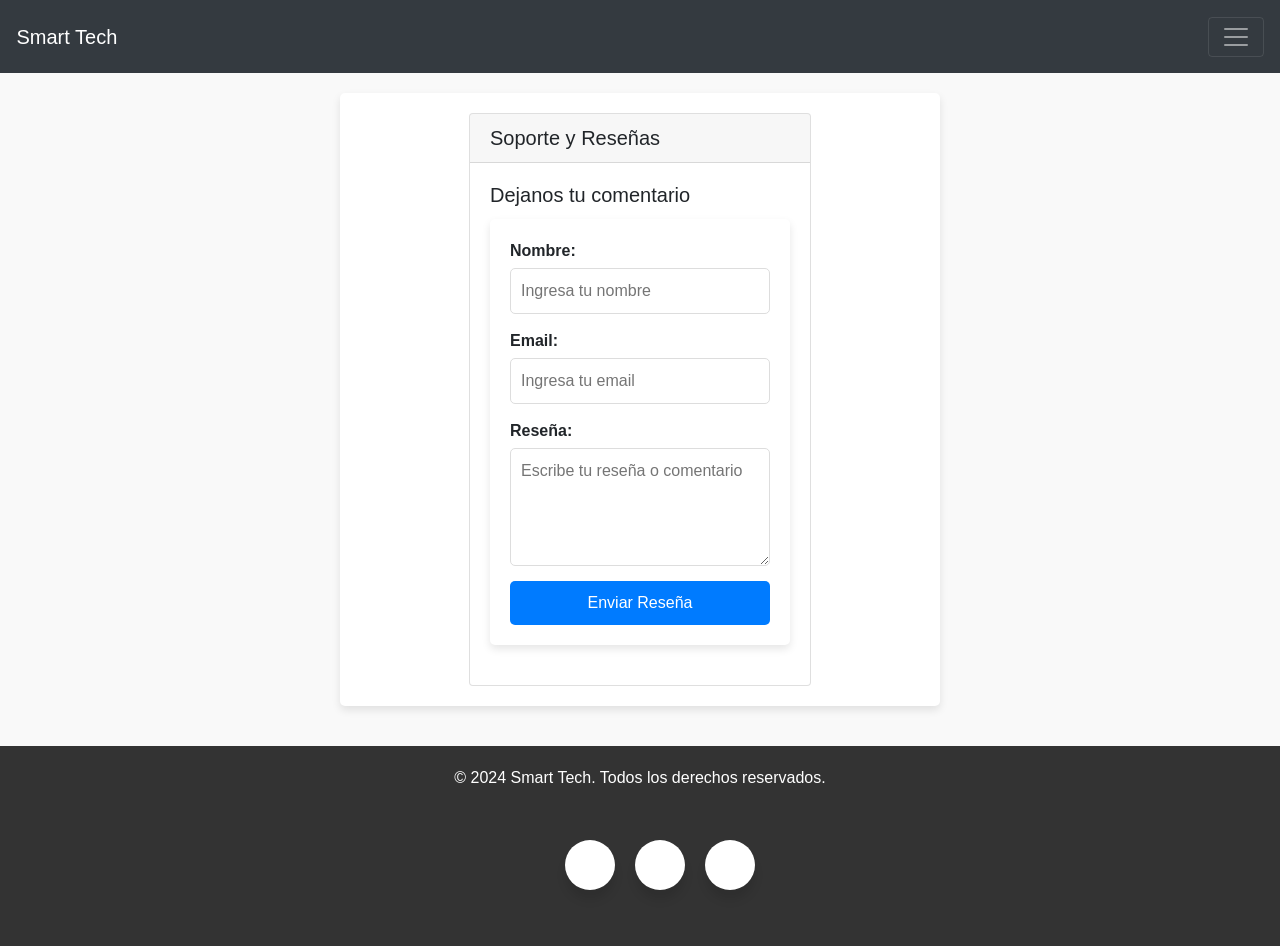
<file: Smart Tech/Pages/reseña.html>
<!DOCTYPE html>
<html lang="es">
<head>
    <meta charset="UTF-8">
    <meta name="viewport" content="width=device-width, initial-scale=1.0">
    <title>Accesorios - Smart Tech</title>
    <link rel="icon" href="../assets/simbolo-letra-s-combinacion-letra-t_7095-377.avif" type="image/x-icon">
    <link rel="stylesheet" href="https://stackpath.bootstrapcdn.com/bootstrap/4.5.2/css/bootstrap.min.css">
    <link rel="stylesheet" href="../css/Style.css">
</head>
<body>

    <!-- Navbar -->
    <div class="pos-f-t">
        <nav class="navbar navbar-dark bg-dark d-flex justify-content-between align-items-center">
            <a class="navbar-brand" href="../index.html">Smart Tech</a>
            <button class="navbar-toggler" type="button" data-toggle="collapse" 
                data-target="#navbarToggleExternalContent" aria-controls="navbarToggleExternalContent" 
                aria-expanded="false" aria-label="Toggle navigation">
                <span class="navbar-toggler-icon"></span>
            </button>
        </nav>

        <div class="collapse" id="navbarToggleExternalContent">
            <div class="bg-dark p-4">
                <div class="row text-right">
                    <div class="col">
                        <a class="text-white" href="celular.html">Celulares</a>
                    </div>
                    <div class="col">
                        <a class="text-white" href="accesorio.html?categoria=accesorio">Accesorios</a>
                    </div>
                    <div class="col">
                        <a class="text-white" href="Pages/404.html">Gratis</a>
                    </div>
                    <div class="col">
                        <a class="text-white" href="Pages/oferta.html">Ofertas</a>
                    </div>
                    <div class="col">
                        <a class="text-white" href="login.html">Iniciar Sesión</a>
                    </div>
                    <div class="col">
                        <a class="text-white" id="ver-carrito" href="#">🛒 Ver Carrito (<span id="carrito-count">0</span>)</a>
                    </div>
                    <div class="col">
                        <a class="text-white" href="reseña.html">Reseñas</a>
                    </div>
                </div>
            </div>
        </div>
    </div>

 <!-- Apartado de Soporte -->
<section id="soporte" class="container">
  <div class="card">
      <h5 class="card-header">Soporte y Reseñas</h5>
      <div class="card-body">
          <h5 class="card-title">Dejanos tu comentario</h5>
          <form id="soporteForm">
              <label for="nombre">Nombre:</label>
              <input type="text" id="nombre" placeholder="Ingresa tu nombre" required>

              <label for="email">Email:</label>
              <input type="email" id="email" placeholder="Ingresa tu email" required>

              <label for="mensaje">Reseña:</label>
              <textarea id="mensaje" rows="4" placeholder="Escribe tu reseña o comentario" required></textarea>

              <button type="submit" class="btn">Enviar Reseña</button>
          </form>
      </div>
  </div>
</section>
<!-- Carrito -->
<div id="carrito-slider" class="carrito-slider">
    <h2>Carrito de Compras</h2>
    <div id="productos-carrito"></div>
    <p id="total-carrito">Total: $0.00</p>
    <button onclick="vaciarCarrito()">Vaciar Carrito</button>
    <button onclick="cerrarCarrito()">Cerrar Carrito</button>
</div>

<!-- Mensajes dinámicos -->
<div id="mensaje-dinamico" class="mensaje-dinamico"></div>
 <!-- Footer -->
<footer>
    <p>© 2024 Smart Tech. Todos los derechos reservados.</p>
<ul class="wrapper">
<li class="icon instagram">

    <span class="tooltip">@Smart_Tech</span>
    <svg
        viewBox="0 0 16 16"
        class="bi bi-instagram"
        fill="currentColor"
        height="1.2em"
        xmlns="http://www.w3.org/2000/svg"
    >
        <path
            d="M8 0C5.829 0 5.556.01 4.703.048 3.85.088 3.269.222 2.76.42a3.917 3.917 0 0 0-1.417.923A3.927 3.927 0 0 0 .42 2.76C.222 3.268.087 3.85.048 4.7.01 5.555 0 5.827 0 8.001c0 2.172.01 2.444.048 3.297.04.852.174 1.433.372 1.942.205.526.478.972.923 1.417.444.445.89.719 1.416.923.51.198 1.09.333 1.942.372C5.555 15.99 5.827 16 8 16s2.444-.01 3.298-.048c.851-.04 1.434-.174 1.943-.372a3.916 3.916 0 0 0 1.416-.923c.445-.445.718-.891.923-1.417.197-.509.332-1.09.372-1.942C15.99 10.445 16 10.173 16 8s-.01-2.445-.048-3.299c-.04-.851-.175-1.433-.372-1.941a3.926 3.926 0 0 0-.923-1.417A3.911 3.911 0 0 0 13.24.42c-.51-.198-1.092-.333-1.943-.372C10.443.01 10.172 0 7.998 0h.003zm-.717 1.442h.718c2.136 0 2.389.007 3.232.046.78.035 1.204.166 1.486.275.373.145.64.319.92.599.28.28.453.546.598.92.11.281.24.705.275 1.485.039.843.047 1.096.047 3.231s-.008 2.389-.047 3.232c-.035.78-.166 1.203-.275 1.485a2.47 2.47 0 0 1-.599.919c-.28.28-.546.453-.92.598-.28.11-.704.24-1.485.276-.843.038-1.096.047-3.232.047s-2.39-.009-3.233-.047c-.78-.036-1.203-.166-1.485-.276a2.478 2.478 0 0 1-.92-.598 2.48 2.48 0 0 1-.6-.92c-.109-.281-.24-.705-.275-1.485-.038-.843-.046-1.096-.046-3.233 0-2.136.008-2.388.046-3.231.036-.78.166-1.204.276-1.486.145-.373.319-.64.599-.92.28-.28.546-.453.92-.598.282-.11.705-.24 1.485-.276.738-.034 1.024-.044 2.515-.045v.002zm4.988 1.328a.96.96 0 1 0 0 1.92.96.96 0 0 0 0-1.92zm-4.27 1.122a4.109 4.109 0 1 0 0 8.217 4.109 4.109 0 0 0 0-8.217zm0 1.441a2.667 2.667 0 1 1 0 5.334 2.667 2.667 0 0 1 0-5.334z"
        ></path>
    </svg>
</a>
</li>
<li class="icon whatsapp">
    <span class="tooltip">263455032</span>
    <a href="soporte.html" class="whatsapp-link">
        <svg
            viewBox="0 0 16 16"
            class="bi bi-instagram"
            fill="currentColor"
            height="1.2em"
            xmlns="http://www.w3.org/2000/svg"
        >
            <path d="M13.601 2.326A7.854 7.854 0 0 0 7.994 0C3.627 0 .068 3.558.064 7.926c0 1.399.366 2.76 1.057 3.965L0 16l4.204-1.102a7.933 7.933 0 0 0 3.79.965h.004c4.368 0 7.926-3.558 7.93-7.93A7.898 7.898 0 0 0 13.6 2.326zM7.994 14.521a6.573 6.573 0 0 1-3.356-.92l-.24-.144-2.494.654.666-2.433-.156-.251a6.56 6.56 0 0 1-1.007-3.505c0-3.626 2.957-6.584 6.591-6.584a6.56 6.56 0 0 1 4.66 1.931 6.557 6.557 0 0 1 1.928 4.66c-.004 3.639-2.961 6.592-6.592 6.592zm3.615-4.934c-.197-.099-1.17-.578-1.353-.646-.182-.065-.315-.099-.445.099-.133.197-.513.646-.627.775-.114.133-.232.148-.43.05-.197-.1-.836-.308-1.592-.985-.59-.525-.985-1.175-1.103-1.372-.114-.198-.011-.304.088-.403.087-.088.197-.232.296-.346.1-.114.133-.198.198-.33.065-.134.034-.248-.015-.347-.05-.099-.445-1.076-.612-1.47-.16-.389-.323-.335-.445-.34-.114-.007-.247-.007-.38-.007a.729.729 0 0 0-.529.247c-.182.198-.691.677-.691 1.654 0 .977.71 1.916.81 2.049.098.133 1.394 2.132 3.383 2.992.47.205.84.326 1.129.418.475.152.904.129 1.246.08.38-.058 1.171-.48 1.338-.943.164-.464.164-.86.114-.943-.049-.084-.182-.133-.38-.232z"/>
        </svg>
    </a>
</li>
<li class="icon email">
<span class="tooltip">SmartTech@gmail.com</span>
<svg
  viewBox="0 0 16 16"
  class="bi bi-instagram"
  fill="currentColor"
  height="1.2em"
  xmlns="http://www.w3.org/2000/svg"
>
  <path
 d="M.05 3.555A2 2 0 0 1 2 2h12a2 2 0 0 1 1.95 1.555L8 8.414.05 3.555ZM0 4.697v7.104l5.803-3.558L0 4.697ZM6.761 8.83l-6.57 4.027A2 2 0 0 0 2 14h12a2 2 0 0 0 1.808-1.144l-6.57-4.027L8 9.586l-1.239-.757Zm3.436-.586L16 11.801V4.697l-5.803 3.546Z"
  ></path>
</svg>
</li>
</ul>
</footer>

    <script src="https://code.jquery.com/jquery-3.5.1.slim.min.js"></script>
    <script src="https://cdn.jsdelivr.net/npm/@popperjs/core@2.9.2/dist/umd/popper.min.js"></script>
    <script src="https://stackpath.bootstrapcdn.com/bootstrap/4.5.2/js/bootstrap.min.js"></script>
    


</body>
</html>
</file>
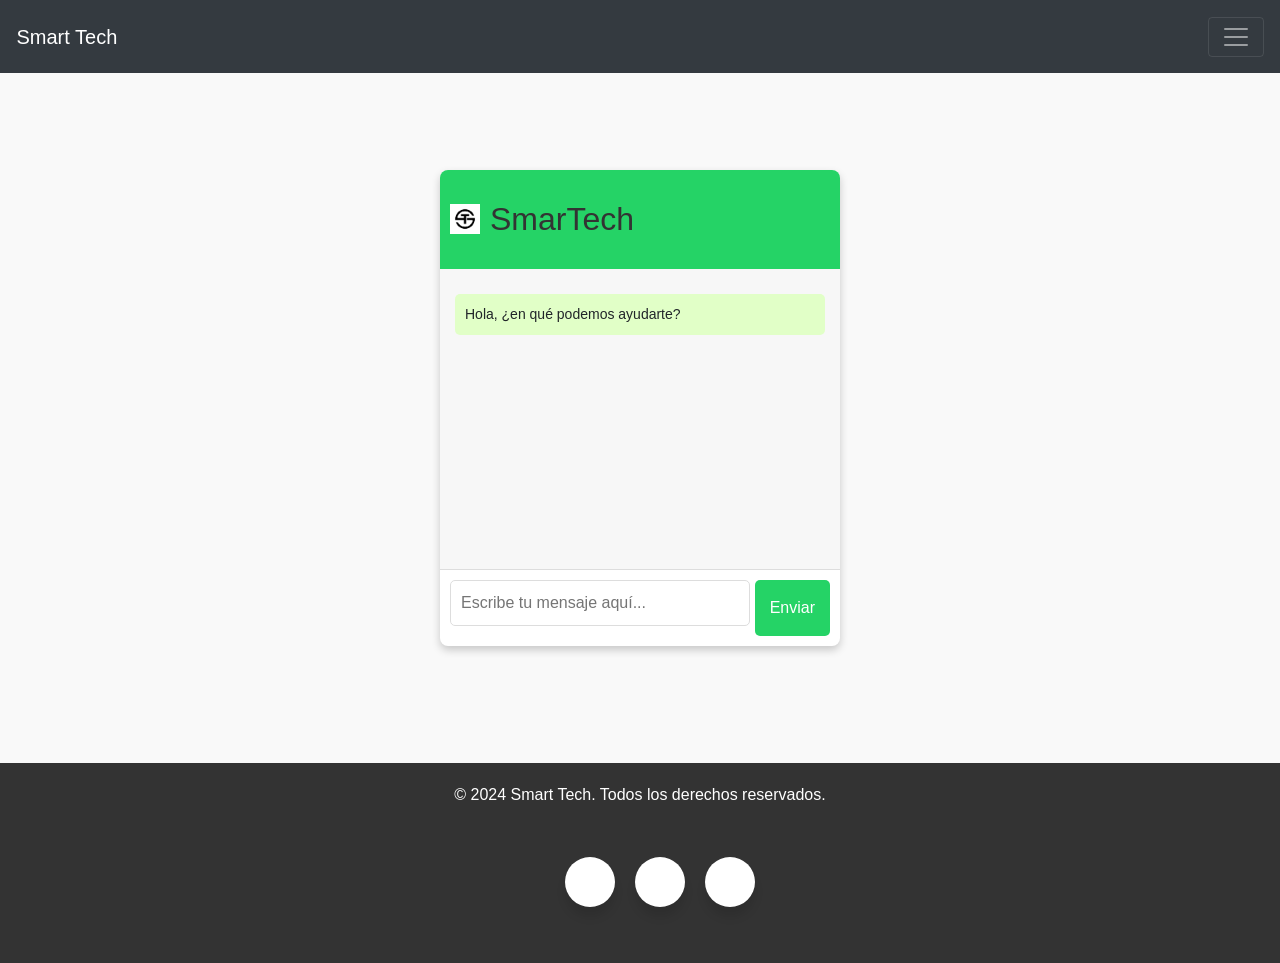
<file: Smart Tech/Pages/soporte.html>
<!DOCTYPE html>
<html lang="es">
<head>
    <meta charset="UTF-8">
    <meta name="viewport" content="width=device-width, initial-scale=1.0">
    <title>Accesorios - Smart Tech</title>
    <link rel="icon" href="../assets/simbolo-letra-s-combinacion-letra-t_7095-377.avif" type="image/x-icon">
    <link rel="stylesheet" href="https://stackpath.bootstrapcdn.com/bootstrap/4.5.2/css/bootstrap.min.css">
    <link rel="stylesheet" href="../css/Style.css">
</head>
<body>

    <!-- Navbar -->
    <div class="pos-f-t">
        <nav class="navbar navbar-dark bg-dark d-flex justify-content-between align-items-center">
            <a class="navbar-brand" href="../index.html">Smart Tech</a>
            <button class="navbar-toggler" type="button" data-toggle="collapse" 
                data-target="#navbarToggleExternalContent" aria-controls="navbarToggleExternalContent" 
                aria-expanded="false" aria-label="Toggle navigation">
                <span class="navbar-toggler-icon"></span>
            </button>
        </nav>

        <div class="collapse" id="navbarToggleExternalContent">
            <div class="bg-dark p-4">
                <div class="row text-right">
                    <div class="col">
                        <a class="text-white" href="celular.html">Celulares</a>
                    </div>
                    <div class="col">
                        <a class="text-white" href="accesorio.html?categoria=accesorio">Accesorios</a>
                    </div>
                    <div class="col">
                        <a class="text-white" href="Pages/404.html">Gratis</a>
                    </div>
                    <div class="col">
                        <a class="text-white" href="Pages/oferta.html">Ofertas</a>
                    </div>
                    <div class="col">
                        <a class="text-white" href="login.html">Iniciar Sesión</a>
                    </div>
                    <div class="col">
                        <a class="text-white" id="ver-carrito" href="#">🛒 Ver Carrito (<span id="carrito-count">0</span>)</a>
                    </div>
                    <div class="col">
                        <a class="text-white" href="reseña.html">Reseñas</a>
                    </div>
                </div>
            </div>
        </div>
    </div>
    <div class="contenido-centrado">
    <div class="chat-container">
        <div class="chat-header">
            <img src="../assets/simbolo-letra-s-combinacion-letra-t_7095-377.avif" alt="SmartTech Logo" class="chat-logo">
            <h2>SmarTech</h2>
        </div>
        <div class="chat-messages" id="chat-messages">
            <!-- Los mensajes aparecerán aquí -->
            <div class="message bot-message">
                Hola, ¿en qué podemos ayudarte?
            </div>
        </div>
        <div class="chat-input">
            <input type="text" id="user-input" placeholder="Escribe tu mensaje aquí..." onkeypress="handleKeyPress(event)">
            <button onclick="sendMessage()">Enviar</button>
        </div>
    </div>

    <!-- Carrito -->
    <div id="carrito-slider" class="carrito-slider">
        <h2>Carrito de Compras</h2>
        <div id="productos-carrito"></div>
        <p id="total-carrito">Total: $0.00</p>
        <button onclick="vaciarCarrito()">Vaciar Carrito</button>
        <button onclick="cerrarCarrito()">Cerrar Carrito</button>
    </div>

    <!-- Mensajes dinámicos -->
    <div id="mensaje-dinamico" class="mensaje-dinamico"></div>
</div>
 <!-- Footer -->
 <footer>
    <p>© 2024 Smart Tech. Todos los derechos reservados.</p>
<ul class="wrapper">
<li class="icon instagram">

    <span class="tooltip">@Smart_Tech</span>
    <svg
        viewBox="0 0 16 16"
        class="bi bi-instagram"
        fill="currentColor"
        height="1.2em"
        xmlns="http://www.w3.org/2000/svg"
    >
        <path
            d="M8 0C5.829 0 5.556.01 4.703.048 3.85.088 3.269.222 2.76.42a3.917 3.917 0 0 0-1.417.923A3.927 3.927 0 0 0 .42 2.76C.222 3.268.087 3.85.048 4.7.01 5.555 0 5.827 0 8.001c0 2.172.01 2.444.048 3.297.04.852.174 1.433.372 1.942.205.526.478.972.923 1.417.444.445.89.719 1.416.923.51.198 1.09.333 1.942.372C5.555 15.99 5.827 16 8 16s2.444-.01 3.298-.048c.851-.04 1.434-.174 1.943-.372a3.916 3.916 0 0 0 1.416-.923c.445-.445.718-.891.923-1.417.197-.509.332-1.09.372-1.942C15.99 10.445 16 10.173 16 8s-.01-2.445-.048-3.299c-.04-.851-.175-1.433-.372-1.941a3.926 3.926 0 0 0-.923-1.417A3.911 3.911 0 0 0 13.24.42c-.51-.198-1.092-.333-1.943-.372C10.443.01 10.172 0 7.998 0h.003zm-.717 1.442h.718c2.136 0 2.389.007 3.232.046.78.035 1.204.166 1.486.275.373.145.64.319.92.599.28.28.453.546.598.92.11.281.24.705.275 1.485.039.843.047 1.096.047 3.231s-.008 2.389-.047 3.232c-.035.78-.166 1.203-.275 1.485a2.47 2.47 0 0 1-.599.919c-.28.28-.546.453-.92.598-.28.11-.704.24-1.485.276-.843.038-1.096.047-3.232.047s-2.39-.009-3.233-.047c-.78-.036-1.203-.166-1.485-.276a2.478 2.478 0 0 1-.92-.598 2.48 2.48 0 0 1-.6-.92c-.109-.281-.24-.705-.275-1.485-.038-.843-.046-1.096-.046-3.233 0-2.136.008-2.388.046-3.231.036-.78.166-1.204.276-1.486.145-.373.319-.64.599-.92.28-.28.546-.453.92-.598.282-.11.705-.24 1.485-.276.738-.034 1.024-.044 2.515-.045v.002zm4.988 1.328a.96.96 0 1 0 0 1.92.96.96 0 0 0 0-1.92zm-4.27 1.122a4.109 4.109 0 1 0 0 8.217 4.109 4.109 0 0 0 0-8.217zm0 1.441a2.667 2.667 0 1 1 0 5.334 2.667 2.667 0 0 1 0-5.334z"
        ></path>
    </svg>
</a>
</li>
<li class="icon whatsapp">
    <span class="tooltip">263455032</span>
    <a href="soporte.html" class="whatsapp-link">
        <svg
            viewBox="0 0 16 16"
            class="bi bi-instagram"
            fill="currentColor"
            height="1.2em"
            xmlns="http://www.w3.org/2000/svg"
        >
            <path d="M13.601 2.326A7.854 7.854 0 0 0 7.994 0C3.627 0 .068 3.558.064 7.926c0 1.399.366 2.76 1.057 3.965L0 16l4.204-1.102a7.933 7.933 0 0 0 3.79.965h.004c4.368 0 7.926-3.558 7.93-7.93A7.898 7.898 0 0 0 13.6 2.326zM7.994 14.521a6.573 6.573 0 0 1-3.356-.92l-.24-.144-2.494.654.666-2.433-.156-.251a6.56 6.56 0 0 1-1.007-3.505c0-3.626 2.957-6.584 6.591-6.584a6.56 6.56 0 0 1 4.66 1.931 6.557 6.557 0 0 1 1.928 4.66c-.004 3.639-2.961 6.592-6.592 6.592zm3.615-4.934c-.197-.099-1.17-.578-1.353-.646-.182-.065-.315-.099-.445.099-.133.197-.513.646-.627.775-.114.133-.232.148-.43.05-.197-.1-.836-.308-1.592-.985-.59-.525-.985-1.175-1.103-1.372-.114-.198-.011-.304.088-.403.087-.088.197-.232.296-.346.1-.114.133-.198.198-.33.065-.134.034-.248-.015-.347-.05-.099-.445-1.076-.612-1.47-.16-.389-.323-.335-.445-.34-.114-.007-.247-.007-.38-.007a.729.729 0 0 0-.529.247c-.182.198-.691.677-.691 1.654 0 .977.71 1.916.81 2.049.098.133 1.394 2.132 3.383 2.992.47.205.84.326 1.129.418.475.152.904.129 1.246.08.38-.058 1.171-.48 1.338-.943.164-.464.164-.86.114-.943-.049-.084-.182-.133-.38-.232z"/>
        </svg>
    </a>
</li><li class="icon email">
<span class="tooltip">SmartTech@gmail.com</span>
<svg
  viewBox="0 0 16 16"
  class="bi bi-instagram"
  fill="currentColor"
  height="1.2em"
  xmlns="http://www.w3.org/2000/svg"
>
  <path
 d="M.05 3.555A2 2 0 0 1 2 2h12a2 2 0 0 1 1.95 1.555L8 8.414.05 3.555ZM0 4.697v7.104l5.803-3.558L0 4.697ZM6.761 8.83l-6.57 4.027A2 2 0 0 0 2 14h12a2 2 0 0 0 1.808-1.144l-6.57-4.027L8 9.586l-1.239-.757Zm3.436-.586L16 11.801V4.697l-5.803 3.546Z"
  ></path>
</svg>
</li>
</ul>
</footer>

    <script src="../JS/chat.js"></script>
    <script src="../JS/producto.js"></script>
    <script src="https://code.jquery.com/jquery-3.5.1.slim.min.js"></script>
    <script src="https://cdn.jsdelivr.net/npm/@popperjs/core@2.9.2/dist/umd/popper.min.js"></script>
    <script src="https://stackpath.bootstrapcdn.com/bootstrap/4.5.2/js/bootstrap.min.js"></script>

</body>
</html>
</file>
<file: Smart Tech/css/Style.css>
/* General */
body {
    font-family: Arial, sans-serif;
    margin: 0;
    padding: 0;
    background-color: #f9f9f9;
}

h1, h2 {
    text-align: center;
    color: #333;
    margin: 20px 0;
}

/* Navbar */
.navbar {
    background-color: #007bff;
    padding: 15px;
}

nav a {
    font-family: 'Arial', sans-serif;
    font-size: 1.2em;
    margin: 0.5px; /* Espaciado entre enlaces */
    display: block; /* Para asegurar que ocupen el espacio completo */
}

.navbar a:hover {
    background-color: #0056b3;
}
.bg-dark {
    padding: 1rem; /* Añadir espacio interno al contenedor del menú */
}
/* Estilos para formularios de login y registro */
form {
    display: flex;
    flex-direction: column;
    width: 300px;
    margin: 0 auto 20px auto;
    padding: 20px;
    background-color: white;
    border-radius: 5px;
    box-shadow: 0 4px 8px rgba(0, 0, 0, 0.1);
}

input {
    margin-bottom: 10px;
    padding: 10px;
    font-size: 16px;
    border: 1px solid #ddd;
    border-radius: 5px;
}

button {
    padding: 10px;
    font-size: 16px;
    background-color: #007bff;
    color: white;
    border: none;
    border-radius: 5px;
    cursor: pointer;
    transition: background-color 0.3s ease;
}

button:hover {
    background-color: #0056b3;
}

/* Contenedor de Productos */
.container {
    display: flex;
    flex-wrap: wrap;
    justify-content: center;
    padding: 20px;
}

#lista-productos {
    display: flex;
    flex-direction: column; /* Por defecto en columna */
    align-items: center; /* Centrar en móviles */
    width: 100%;
}

.product-card {
    background-color: white;
    border: 1px solid #ddd;
    border-radius: 5px;
    overflow: hidden;
    width: 300px;
    margin: 10px; /* Espaciado entre productos */
    box-shadow: 0 4px 6px rgba(0,0,0,0.1);
    transition: box-shadow 0.3s ease-in-out;
}

.product-card:hover {
    box-shadow: 0 6px 12px rgba(0,0,0,0.2);
}

.product-card img {
    width: 100%;
    height: 200px;
    object-fit: cover;
}

.product-card .card-body {
    padding: 15px;
    text-align: center;
}

.product-card h5 {
    font-size: 18px;
    color: #007bff;
    margin-bottom: 10px;
}

.product-card p {
    font-size: 14px;
    color: #666;
}

.product-card .btn {
    background-color: #007bff;
    color: white;
    padding: 10px 15px;
    text-decoration: none;
    border-radius: 5px;
    transition: background-color 0.3s;
}

.product-card .btn:hover {
    background-color: #0056b3;
}

/* Footer */
footer {
    background-color: #333;
    color: white;
    text-align: center;
    padding: 20px;
    margin-top: 40px;
}

footer p {
    margin: 0;
}

/* Responsividad */
@media (min-width: 768px) {
    #lista-productos {
        flex-direction: row; /* Cambiar a fila en pantallas más grandes */
        flex-wrap: wrap; /* Permitir que los productos se ajusten */
        justify-content: space-around; /* Espaciado entre productos */
    }

    .product-card {
        width: calc(33.33% - 20px); /* Tres productos por fila, menos espacio */
    }
}

@media (max-width: 480px) {
    .product-card {
        width: 100%; /* Un producto por fila en pantallas pequeñas */
    }
}
.whatsapp-chat {
    position: fixed;
    bottom: 20px;
    right: 20px;
    z-index: 1000; /* Para asegurarse de que esté siempre visible */
}

.whatsapp-icon {
    width: 50px;
    height: 50px;
}

.whatsapp-message {
    background-color: #25D366;
    color: white;
    padding: 10px;
    border-radius: 5px;
    margin-bottom: 5px;
    font-size: 14px;
    display: none; /* Puedes cambiarlo a "block" si deseas que siempre esté visible */
}

.whatsapp-chat:hover .whatsapp-message {
    display: block;
}
/* Ventana deslizante del carrito */
/* Estilo del carrito deslizante */
.carrito-slider {
    position: fixed;
    top: 0;
    right: -3500px; /* Oculta el slider inicialmente */
    width: 350px;
    height: 100%;
    background-color: white;
    box-shadow: -2px 0 5px rgba(0,0,0,0.5);
    transition: right 0.3s ease; /* Animación suave */
    z-index: 1000; /* Asegúrate de que esté sobre otros elementos */
    padding: 20px;
    overflow-y: auto; /* Agrega un scrollbar si es necesario */
}

.carrito-slider.active {
    right: 0; /* Muestra el slider cuando se activa */
}

/* Estilo general para el carrito */
.carrito-item {
    display: flex;
    align-items: center;
    margin-bottom: 15px;
}

.carrito-item img {
    width: 80px;
    height: auto;
    margin-right: 15px;
}

.carrito-item div {
    flex-grow: 1;
}

.carrito-item button {
    margin: 0 5px;
}

/* Contador de productos */
#carrito-count {
    font-weight: bold;
    background-color: red;
    color: white;
    border-radius: 50%;
    padding: 2px 8px;
    margin-left: 5px;
}

/* Mensajes dinámicos */
.mensaje-dinamico {
    position: fixed;
    bottom: 20px;
    right: 20px;
    background-color: rgba(0, 0, 0, 0.7);
    color: white;
    padding: 10px;
    border-radius: 5px;
    display: none;
}


.mensaje-dinamico.success {
    background-color: green;
}

.mensaje-dinamico.error {
    background-color: red;
}

.mensaje-dinamico.info {
    background-color: blue;
}
/* Estilo para la imagen del detalle del producto */
#producto-imagen {
    max-width: 10%; /* Asegura que la imagen no se desborde del contenedor */
    height: auto; /* Mantiene la relación de aspecto */
    margin: 20px auto; /* Margen alrededor de la imagen */
    display: block; /* Asegura que el margen funcione */
}

/* Contenedor de producto en detalle */
#producto-detalle {
    margin: 20px auto; /* Centramos el contenedor de detalles */
    max-width: 600px; /* Limitar el ancho del contenedor para que no sea demasiado ancho */
}
#producto-imagen {
    width: 750px; /* Ancho fijo */
    height: 180px; /* Alto fijo */
    object-fit: cover; /* Recorta la imagen para llenar el espacio */
    margin: 20px auto; /* Centrar la imagen */
    display: block; /* Asegura que el margen funcione */
}
/* Apartado de Soporte */
#soporte {
    margin: 20px auto;
    padding: 20px;
    background-color: white;
    border-radius: 5px;
    box-shadow: 0 4px 8px rgba(0, 0, 0, 0.1);
    max-width: 600px; /* Limitar el ancho del contenedor */
}

#soporte h2 {
    text-align: center;
    color: #007bff; /* Color del título */
    margin-bottom: 20px;
}

#soporteForm {
    display: flex;
    flex-direction: column; /* Disposición en columna */
}

#soporteForm label {
    margin-bottom: 5px;
    font-weight: bold; /* Negrita para las etiquetas */
}

#soporteForm input,
#soporteForm textarea {
    padding: 10px;
    margin-bottom: 15px; /* Espaciado entre campos */
    border: 1px solid #ddd;
    border-radius: 5px;
    font-size: 16px;
}

#soporteForm button {
    background-color: #007bff; /* Color del botón */
    color: white;
    padding: 10px;
    border: none;
    border-radius: 5px;
    cursor: pointer;
    transition: background-color 0.3s ease;
}

#soporteForm button:hover {
    background-color: #0056b3; /* Color del botón al pasar el mouse */
}

.wrapper {
    display: inline-flex;
    list-style: none;
    height: 120px;
    width: 100%;
    padding-top: 40px;
    font-family: "Poppins", sans-serif;
    justify-content: center;
  }
  
  .wrapper .icon {
    position: relative;
    background: #fff;
    z-index: 0;
    border-radius: 50%;
    margin: 10px;
    width: 50px;
    height: 50px;
    font-size: 18px;
    display: flex;
    justify-content: center;
    align-items: center;
    flex-direction: column;
    overflow: hidden;
    box-shadow: 0 10px 10px rgba(0, 0, 0, 0.1);
    cursor: pointer;
    transition: all 0.2s cubic-bezier(0.68, -0.55, 0.265, 1.55);
  }
  
  .wrapper .icon::after {
    content: "";
    position: absolute;
    display: inline-block;
    height: 100%;
    width: 100%;
    background-color: transparent;
    z-index: -1;
    border-radius: 50%;
    top: 100%;
  }
  .wrapper .icon:hover:after {
    animation: bg-pos 0.3s cubic-bezier(0.68, -0.55, 0.265, 1.55) 1 both;
    animation-timing-function: ease-in-out;
  }
  
  .wrapper .icon:hover {
    color: #fff;
    overflow: unset;
    transition: color 0.5s cubic-bezier(0.68, -0.55, 0.265, 1.55);
    animation: overflow-toggle 0.7s;
  }
  
  .wrapper .tooltip {
    position: absolute;
    top: 0;
    font-size: 14px;
    background: #fff;
    color: #fff;
    padding: 5px 8px;
    border-radius: 5px;
    box-shadow: 0 10px 10px rgba(0, 0, 0, 0.1);
    opacity: 0;
    pointer-events: none;
    transition: all 0.3s 0.3s cubic-bezier(0.68, -0.55, 0.265, 1.55);
  }
  
  .wrapper .tooltip::before {
    position: absolute;
    content: "";
    height: 8px;
    width: 8px;
    background: #fff;
    bottom: -3px;
    left: 50%;
    transform: translate(-50%) rotate(45deg);
    transition: all 0.3s 0.3s cubic-bezier(0.68, -0.55, 0.265, 1.55);
  }
  
  .wrapper .icon:hover .tooltip {
    top: -45px;
    opacity: 1;
    visibility: visible;
    pointer-events: auto;
  }
  
  .wrapper .icon:hover span,
  .wrapper .icon:hover .tooltip {
    text-shadow: 0px -1px 0px rgba(0, 0, 0, 0.1);
  }
  .wrapper .email::after {
    background-color: #f21818;
  }
  .wrapper .whatsapp::after {
    background-color: #1df239;
  }
  .wrapper .instagram::after {
    background-color: #e4405f;
  }
  
  .wrapper .email:hover .tooltip,
  .wrapper .email:hover .tooltip::before {
    background: #f21818 ;
    color: #fff;
  }
  
  .wrapper .whatsapp:hover .tooltip,
  .wrapper .whatsapp:hover .tooltip::before {
    background: #1df239;
    color: #fff;
  }
  
  .wrapper .instagram:hover .tooltip,
  .wrapper .instagram:hover .tooltip::before {
    background: #e4405f;
    color: #fff;
  }
  
  @keyframes bg-pos {
    0% {
      top: 100%;
    }
    100% {
      top: 0;
    }
  }
  
  @keyframes overflow-toggle {
    0% {
      overflow: hidden;
    }
    100% {
      overflow: visible;
    }
  }
 

  .chat-container {
    width: 400px;
    max-width: 90%;  /* Para que se adapte en dispositivos más pequeños */
    background-color: #fff;
    border-radius: 8px;
    box-shadow: 0 4px 8px rgba(0, 0, 0, 0.2);
    overflow: hidden;
    display: flex;
    flex-direction: column;
}

/* Encabezado del chat */
.chat-header {
    display: flex;
    align-items: center;
    padding: 10px;
    background-color: #25d366; /* Cambia el color si es necesario */
}

.chat-logo {
    width: 30px; /* Ajusta el tamaño según prefieras */
    height: auto;
    margin-right: 10px; /* Espacio entre el logo y el texto */
}

/* Área de mensajes */
.chat-messages {
    height: 300px;
    overflow-y: auto;
    padding: 15px;
    background-color: #f7f7f7;
}

/* Estilo de los mensajes */
.message {
    margin: 10px 0;
    padding: 10px;
    border-radius: 5px;
    font-size: 14px;
}

.bot-message {
    background-color: #e1ffc7;
    text-align: left;
}

.user-message {
    background-color: #daf8fe;
    text-align: right;
}

/* Entrada de mensajes */
.chat-input {
    display: flex;
    padding: 10px;
    border-top: 1px solid #ddd;
}

.chat-input input {
    flex: 1;
    padding: 10px;
    border: 1px solid #ddd;
    border-radius: 5px;
    margin-right: 5px;
}

.chat-input button {
    padding: 10px 15px;
    border: none;
    background-color: #25d366;
    color: #fff;
    border-radius: 5px;
    cursor: pointer;
}

.chat-input button:hover {
    background-color: #20c157;
}
.contenido-centrado {
    display: flex;
    flex-direction: column;
    align-items: center;
    justify-content: center;
    min-height: 70vh; /* Ajusta según tu necesidad para centrar verticalmente */
    padding: 20px;
    margin-top: 20px; /* Espacio debajo del navbar */
    margin-bottom: 20px; /* Espacio encima del footer */
}
.whatsapp-link {
    display: inline-flex; /* Mantiene el contenido en línea */
    align-items: center; /* Centra verticalmente el contenido */
    text-decoration: none; /* Elimina el subrayado del enlace */
    color: inherit; /* Hereda el color del texto */
    margin-left: -4px; /* Ajusta según sea necesario para mantener la posición */
}

.whatsapp-link:hover {
    text-decoration: underline; /* Agrega subrayado al pasar el mouse si deseas */
}
</file>
